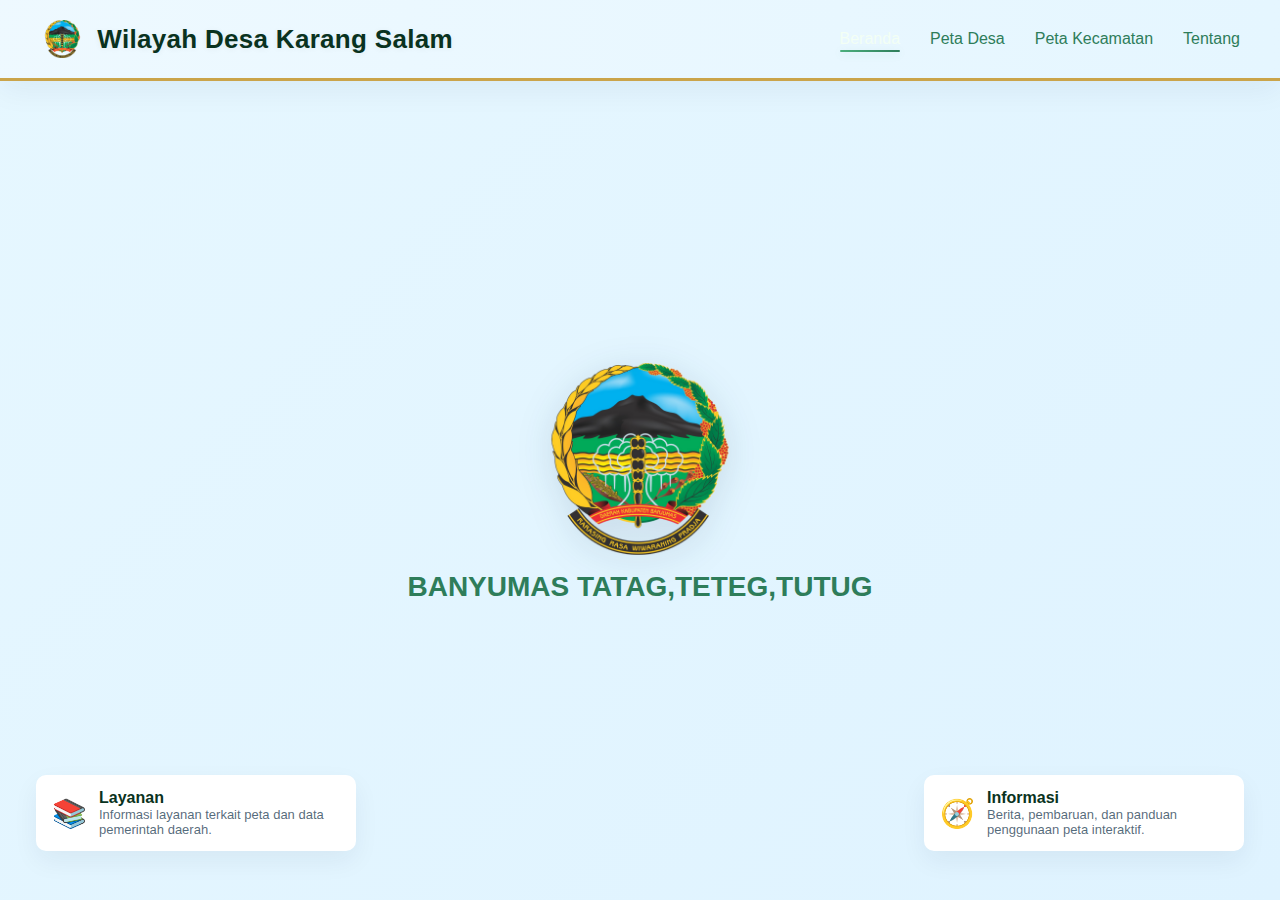
<file: index.html>
<!DOCTYPE html>
<html lang="id">

<head>
    <meta charset="UTF-8">
    <title>Beranda</title>
    <link rel="stylesheet" href="style.css">
</head>

<body>

    <header>
        <nav>
            <div class="logo">
                <img src="logo.png" alt="Logo Kabupaten Banyumas"
                    class="logo-img" loading="lazy">
                <span class="logo-text">Wilayah Desa Karang Salam</span>
            </div>
            <ul>
                <li><a href="index.html" class="active">Beranda</a></li>
                <li><a href="peta-desa.html">Peta Desa</a></li>
                <li><a href="peta-kecamatan.html">Peta Kecamatan</a></li>
                <li><a href="tentang.html">Tentang</a></li>
            </ul>
        </nav>
    </header>

    <main class="hero">
        <div class="hero-center">
            <!-- Replace the src with your kabupaten logo file; add the image to images/ folder -->
            <img src="logo.png" alt="Logo Kabupaten Banyumas"
                class="hero-logo" loading="lazy">
            <h1>BANYUMAS TATAG,TETEG,TUTUG</h1>
        </div>

        <div class="hero-bottom hero-bottom-left">
            <div class="panel">
                <div class="panel-icon">📚</div>
                <div class="panel-content">
                    <h3>Layanan</h3>
                    <p>Informasi layanan terkait peta dan data pemerintah daerah.</p>
                </div>
            </div>
        </div>

        <div class="hero-bottom hero-bottom-right">
            <div class="panel">
                <div class="panel-icon">🧭</div>
                <div class="panel-content">
                    <h3>Informasi</h3>
                    <p>Berita, pembaruan, dan panduan penggunaan peta interaktif.</p>
                </div>
            </div>
        </div>
    </main>

</body>

</html>
</file>
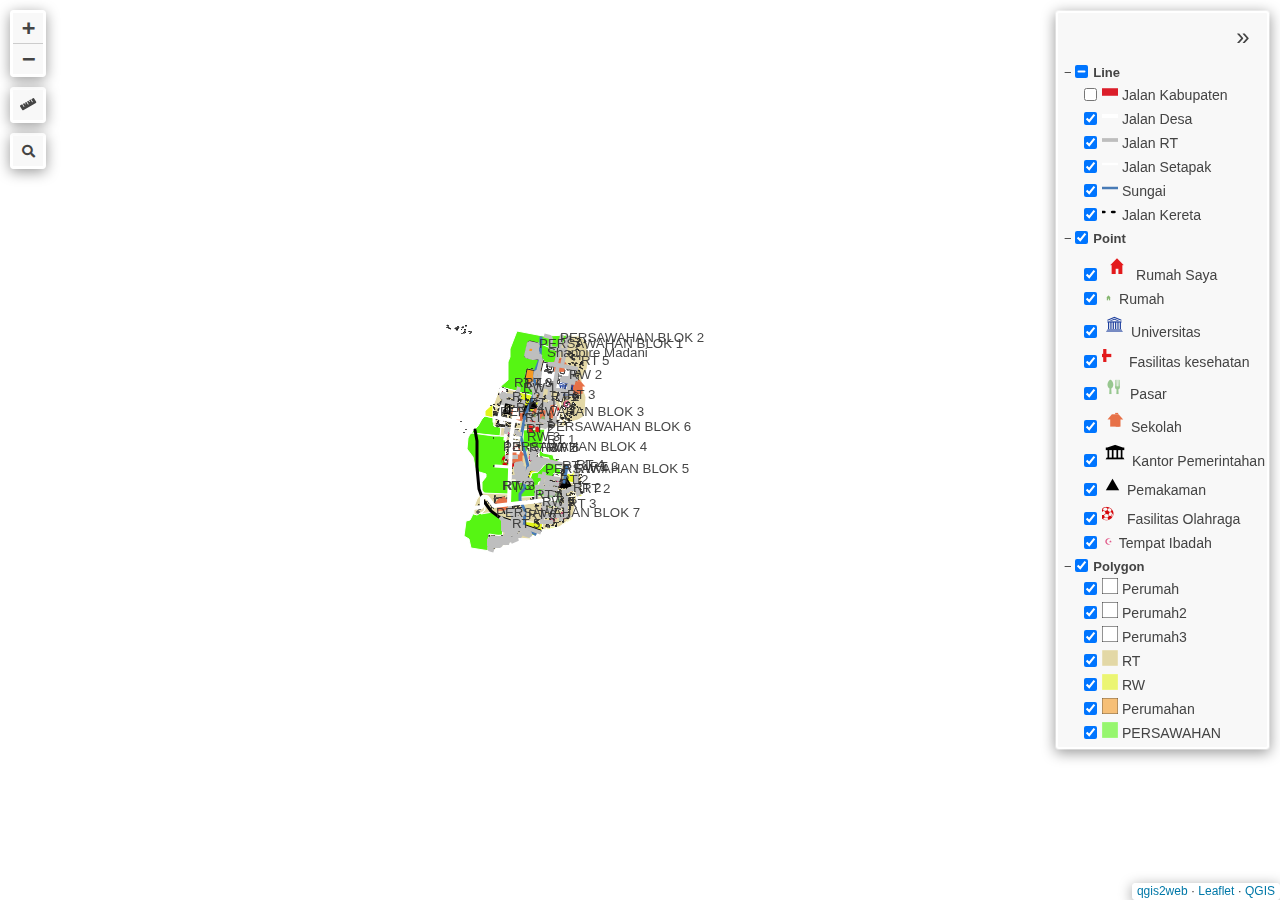
<file: qgis2web_2025_12_15-00_23_25_824928/qgis2web_2025_12_15-00_23_25_824928/index.html>
<!doctype html>
<html lang="en">
    <head>
        <meta charset="utf-8">
        <meta http-equiv="X-UA-Compatible" content="IE=edge">
        <meta name="viewport" content="initial-scale=1,user-scalable=no,maximum-scale=1,width=device-width">
        <meta name="mobile-web-app-capable" content="yes">
        <meta name="apple-mobile-web-app-capable" content="yes">
        <link rel="stylesheet" href="css/leaflet.css">
        <link rel="stylesheet" href="css/L.Control.Layers.Tree.css">
        <link rel="stylesheet" href="css/qgis2web.css">
        <link rel="stylesheet" href="css/fontawesome-all.min.css">
        <link rel="stylesheet" href="css/leaflet.photon.css">
        <link rel="stylesheet" href="css/leaflet-measure.css">
        <style>
        html, body, #map {
            width: 100%;
            height: 100%;
            padding: 0;
            margin: 0;
        }
        </style>
        <title></title>
    </head>
    <body>
        <div id="map">
        </div>
        <script src="js/qgis2web_expressions.js"></script>
        <script src="js/leaflet.js"></script>
        <script src="js/L.Control.Layers.Tree.min.js"></script>
        <script src="js/leaflet.rotatedMarker.js"></script>
        <script src="js/leaflet.pattern.js"></script>
        <script src="js/leaflet-hash.js"></script>
        <script src="js/Autolinker.min.js"></script>
        <script src="js/rbush.min.js"></script>
        <script src="js/labelgun.min.js"></script>
        <script src="js/labels.js"></script>
        <script src="js/leaflet.photon.js"></script>
        <script src="js/leaflet-measure.js"></script>
        <script src="data/PERSAWAHAN_0.js"></script>
        <script src="data/Perumahan_1.js"></script>
        <script src="data/RW_2.js"></script>
        <script src="data/RT_3.js"></script>
        <script src="data/Perumah3_4.js"></script>
        <script src="data/Perumah2_5.js"></script>
        <script src="data/Perumah_6.js"></script>
        <script src="data/TempatIbadah_7.js"></script>
        <script src="data/FasilitasOlahraga_8.js"></script>
        <script src="data/Pemakaman_9.js"></script>
        <script src="data/KantorPemerintahan_10.js"></script>
        <script src="data/Sekolah_11.js"></script>
        <script src="data/Pasar_12.js"></script>
        <script src="data/Fasilitaskesehatan_13.js"></script>
        <script src="data/Universitas_14.js"></script>
        <script src="data/Rumah_15.js"></script>
        <script src="data/RumahSaya_16.js"></script>
        <script src="data/JalanKereta_17.js"></script>
        <script src="data/Sungai_18.js"></script>
        <script src="data/JalanSetapak_19.js"></script>
        <script src="data/JalanRT_20.js"></script>
        <script src="data/JalanDesa_21.js"></script>
        <script src="data/JalanKabupaten_22.js"></script>
        <script>
        var highlightLayer;
        function highlightFeature(e) {
            highlightLayer = e.target;

            if (e.target.feature.geometry.type === 'LineString' || e.target.feature.geometry.type === 'MultiLineString') {
              highlightLayer.setStyle({
                color: '#ffff00',
              });
            } else {
              highlightLayer.setStyle({
                fillColor: '#ffff00',
                fillOpacity: 1
              });
            }
            highlightLayer.openPopup();
        }
        var map = L.map('map', {
            zoomControl:false, maxZoom:28, minZoom:1
        }).fitBounds([[-7.425472710957058,109.18681453430347],[-7.385138756463467,109.26004546432215]]);
        var hash = new L.Hash(map);
        map.attributionControl.setPrefix('<a href="https://github.com/tomchadwin/qgis2web" target="_blank">qgis2web</a> &middot; <a href="https://leafletjs.com" title="A JS library for interactive maps">Leaflet</a> &middot; <a href="https://qgis.org">QGIS</a>');
        var autolinker = new Autolinker({truncate: {length: 30, location: 'smart'}});
        // remove popup's row if "visible-with-data"
        function removeEmptyRowsFromPopupContent(content, feature) {
         var tempDiv = document.createElement('div');
         tempDiv.innerHTML = content;
         var rows = tempDiv.querySelectorAll('tr');
         for (var i = 0; i < rows.length; i++) {
             var td = rows[i].querySelector('td.visible-with-data');
             var key = td ? td.id : '';
             if (td && td.classList.contains('visible-with-data') && feature.properties[key] == null) {
                 rows[i].parentNode.removeChild(rows[i]);
             }
         }
         return tempDiv.innerHTML;
        }
        // modify popup if contains media
        function addClassToPopupIfMedia(content, popup) {
            var tempDiv = document.createElement('div');
            tempDiv.innerHTML = content;
            var imgTd = tempDiv.querySelector('td img');
            if (imgTd) {
                var src = imgTd.getAttribute('src');
                if (/\.(jpg|jpeg|png|gif|bmp|webp|avif)$/i.test(src)) {
                    popup._contentNode.classList.add('media');
                    setTimeout(function() {
                        popup.update();
                    }, 10);
                } else if (/\.(mp3|wav|ogg|aac)$/i.test(src)) {
                    var audio = document.createElement('audio');
                    audio.controls = true;
                    audio.src = src;
                    imgTd.parentNode.replaceChild(audio, imgTd);
                    popup._contentNode.classList.add('media');
                    setTimeout(function() {
                        popup.setContent(tempDiv.innerHTML);
                        popup.update();
                    }, 10);
                } else if (/\.(mp4|webm|ogg|mov)$/i.test(src)) {
                    var video = document.createElement('video');
                    video.controls = true;
                    video.src = src;
                    video.style.width = "400px";
                    video.style.height = "300px";
                    video.style.maxHeight = "60vh";
                    video.style.maxWidth = "60vw";
                    imgTd.parentNode.replaceChild(video, imgTd);
                    popup._contentNode.classList.add('media');
                    // Aggiorna il popup quando il video carica i metadati
                    video.addEventListener('loadedmetadata', function() {
                        popup.update();
                    });
                    setTimeout(function() {
                        popup.setContent(tempDiv.innerHTML);
                        popup.update();
                    }, 10);
                } else {
                    popup._contentNode.classList.remove('media');
                }
            } else {
                popup._contentNode.classList.remove('media');
            }
        }
        var zoomControl = L.control.zoom({
            position: 'topleft'
        }).addTo(map);
        var measureControl = new L.Control.Measure({
            position: 'topleft',
            primaryLengthUnit: 'meters',
            secondaryLengthUnit: 'kilometers',
            primaryAreaUnit: 'sqmeters',
            secondaryAreaUnit: 'hectares'
        });
        measureControl.addTo(map);
        document.getElementsByClassName('leaflet-control-measure-toggle')[0].innerHTML = '';
        document.getElementsByClassName('leaflet-control-measure-toggle')[0].className += ' fas fa-ruler';
        var bounds_group = new L.featureGroup([]);
        function setBounds() {
        }
        function pop_PERSAWAHAN_0(feature, layer) {
            layer.on({
                mouseout: function(e) {
                    for (var i in e.target._eventParents) {
                        if (typeof e.target._eventParents[i].resetStyle === 'function') {
                            e.target._eventParents[i].resetStyle(e.target);
                        }
                    }
                    if (typeof layer.closePopup == 'function') {
                        layer.closePopup();
                    } else {
                        layer.eachLayer(function(feature){
                            feature.closePopup()
                        });
                    }
                },
                mouseover: highlightFeature,
            });
            var popupContent = '<table>\
                    <tr>\
                        <td colspan="2">' + (feature.properties['id'] !== null ? autolinker.link(String(feature.properties['id']).replace(/'/g, '\'').toLocaleString()) : '') + '</td>\
                    </tr>\
                    <tr>\
                        <td colspan="2"><strong>Nama Sawah</strong><br />' + (feature.properties['Nama Sawah'] !== null ? autolinker.link(String(feature.properties['Nama Sawah']).replace(/'/g, '\'').toLocaleString()) : '') + '</td>\
                    </tr>\
                </table>';
            var content = removeEmptyRowsFromPopupContent(popupContent, feature);
			layer.on('popupopen', function(e) {
				addClassToPopupIfMedia(content, e.popup);
			});
			layer.bindPopup(content, { maxHeight: 400 });
        }

        function style_PERSAWAHAN_0_0() {
            return {
                pane: 'pane_PERSAWAHAN_0',
                opacity: 1,
                color: 'rgba(255,255,255,1.0)',
                dashArray: '',
                lineCap: 'butt',
                lineJoin: 'miter',
                weight: 1, 
                fill: true,
                fillOpacity: 1,
                fillColor: 'rgba(86,245,19,1.0)',
                interactive: true,
            }
        }
        map.createPane('pane_PERSAWAHAN_0');
        map.getPane('pane_PERSAWAHAN_0').style.zIndex = 400;
        map.getPane('pane_PERSAWAHAN_0').style['mix-blend-mode'] = 'normal';
        var layer_PERSAWAHAN_0 = new L.geoJson(json_PERSAWAHAN_0, {
            attribution: '',
            interactive: true,
            dataVar: 'json_PERSAWAHAN_0',
            layerName: 'layer_PERSAWAHAN_0',
            pane: 'pane_PERSAWAHAN_0',
            onEachFeature: pop_PERSAWAHAN_0,
            style: style_PERSAWAHAN_0_0,
        });
        bounds_group.addLayer(layer_PERSAWAHAN_0);
        map.addLayer(layer_PERSAWAHAN_0);
        function pop_Perumahan_1(feature, layer) {
            layer.on({
                mouseout: function(e) {
                    for (var i in e.target._eventParents) {
                        if (typeof e.target._eventParents[i].resetStyle === 'function') {
                            e.target._eventParents[i].resetStyle(e.target);
                        }
                    }
                    if (typeof layer.closePopup == 'function') {
                        layer.closePopup();
                    } else {
                        layer.eachLayer(function(feature){
                            feature.closePopup()
                        });
                    }
                },
                mouseover: highlightFeature,
            });
            var popupContent = '<table>\
                    <tr>\
                        <td colspan="2">' + (feature.properties['id'] !== null ? autolinker.link(String(feature.properties['id']).replace(/'/g, '\'').toLocaleString()) : '') + '</td>\
                    </tr>\
                    <tr>\
                        <td colspan="2"><strong>nama perum</strong><br />' + (feature.properties['nama perum'] !== null ? autolinker.link(String(feature.properties['nama perum']).replace(/'/g, '\'').toLocaleString()) : '') + '</td>\
                    </tr>\
                </table>';
            var content = removeEmptyRowsFromPopupContent(popupContent, feature);
			layer.on('popupopen', function(e) {
				addClassToPopupIfMedia(content, e.popup);
			});
			layer.bindPopup(content, { maxHeight: 400 });
        }

        function style_Perumahan_1_0() {
            return {
                pane: 'pane_Perumahan_1',
                opacity: 1,
                color: 'rgba(35,35,35,1.0)',
                dashArray: '',
                lineCap: 'butt',
                lineJoin: 'miter',
                weight: 1.0, 
                fill: true,
                fillOpacity: 1,
                fillColor: 'rgba(246,153,34,1.0)',
                interactive: true,
            }
        }
        map.createPane('pane_Perumahan_1');
        map.getPane('pane_Perumahan_1').style.zIndex = 401;
        map.getPane('pane_Perumahan_1').style['mix-blend-mode'] = 'normal';
        var layer_Perumahan_1 = new L.geoJson(json_Perumahan_1, {
            attribution: '',
            interactive: true,
            dataVar: 'json_Perumahan_1',
            layerName: 'layer_Perumahan_1',
            pane: 'pane_Perumahan_1',
            onEachFeature: pop_Perumahan_1,
            style: style_Perumahan_1_0,
        });
        bounds_group.addLayer(layer_Perumahan_1);
        map.addLayer(layer_Perumahan_1);
        function pop_RW_2(feature, layer) {
            layer.on({
                mouseout: function(e) {
                    for (var i in e.target._eventParents) {
                        if (typeof e.target._eventParents[i].resetStyle === 'function') {
                            e.target._eventParents[i].resetStyle(e.target);
                        }
                    }
                    if (typeof layer.closePopup == 'function') {
                        layer.closePopup();
                    } else {
                        layer.eachLayer(function(feature){
                            feature.closePopup()
                        });
                    }
                },
                mouseover: highlightFeature,
            });
            var popupContent = '<table>\
                    <tr>\
                        <td colspan="2">' + (feature.properties['id'] !== null ? autolinker.link(String(feature.properties['id']).replace(/'/g, '\'').toLocaleString()) : '') + '</td>\
                    </tr>\
                    <tr>\
                        <td colspan="2">' + (feature.properties['RW'] !== null ? autolinker.link(String(feature.properties['RW']).replace(/'/g, '\'').toLocaleString()) : '') + '</td>\
                    </tr>\
                    <tr>\
                        <td colspan="2">' + (feature.properties['Jumlah RT'] !== null ? autolinker.link(String(feature.properties['Jumlah RT']).replace(/'/g, '\'').toLocaleString()) : '') + '</td>\
                    </tr>\
                </table>';
            var content = removeEmptyRowsFromPopupContent(popupContent, feature);
			layer.on('popupopen', function(e) {
				addClassToPopupIfMedia(content, e.popup);
			});
			layer.bindPopup(content, { maxHeight: 400 });
        }

        function style_RW_2_0() {
            return {
                pane: 'pane_RW_2',
                opacity: 1,
                color: 'rgba(255,255,255,1.0)',
                dashArray: '',
                lineCap: 'butt',
                lineJoin: 'miter',
                weight: 1, 
                fill: true,
                fillOpacity: 1,
                fillColor: 'rgba(226,244,26,1.0)',
                interactive: true,
            }
        }
        map.createPane('pane_RW_2');
        map.getPane('pane_RW_2').style.zIndex = 402;
        map.getPane('pane_RW_2').style['mix-blend-mode'] = 'normal';
        var layer_RW_2 = new L.geoJson(json_RW_2, {
            attribution: '',
            interactive: true,
            dataVar: 'json_RW_2',
            layerName: 'layer_RW_2',
            pane: 'pane_RW_2',
            onEachFeature: pop_RW_2,
            style: style_RW_2_0,
        });
        bounds_group.addLayer(layer_RW_2);
        map.addLayer(layer_RW_2);
        function pop_RT_3(feature, layer) {
            layer.on({
                mouseout: function(e) {
                    for (var i in e.target._eventParents) {
                        if (typeof e.target._eventParents[i].resetStyle === 'function') {
                            e.target._eventParents[i].resetStyle(e.target);
                        }
                    }
                    if (typeof layer.closePopup == 'function') {
                        layer.closePopup();
                    } else {
                        layer.eachLayer(function(feature){
                            feature.closePopup()
                        });
                    }
                },
                mouseover: highlightFeature,
            });
            var popupContent = '<table>\
                    <tr>\
                        <td colspan="2">' + (feature.properties['id'] !== null ? autolinker.link(String(feature.properties['id']).replace(/'/g, '\'').toLocaleString()) : '') + '</td>\
                    </tr>\
                    <tr>\
                        <td colspan="2">' + (feature.properties['RT'] !== null ? autolinker.link(String(feature.properties['RT']).replace(/'/g, '\'').toLocaleString()) : '') + '</td>\
                    </tr>\
                    <tr>\
                        <td colspan="2">' + (feature.properties['RW'] !== null ? autolinker.link(String(feature.properties['RW']).replace(/'/g, '\'').toLocaleString()) : '') + '</td>\
                    </tr>\
                </table>';
            var content = removeEmptyRowsFromPopupContent(popupContent, feature);
			layer.on('popupopen', function(e) {
				addClassToPopupIfMedia(content, e.popup);
			});
			layer.bindPopup(content, { maxHeight: 400 });
        }

        function style_RT_3_0() {
            return {
                pane: 'pane_RT_3',
                opacity: 1,
                color: 'rgba(255,255,255,1.0)',
                dashArray: '',
                lineCap: 'butt',
                lineJoin: 'miter',
                weight: 1, 
                fill: true,
                fillOpacity: 1,
                fillColor: 'rgba(227,216,166,1.0)',
                interactive: true,
            }
        }
        map.createPane('pane_RT_3');
        map.getPane('pane_RT_3').style.zIndex = 403;
        map.getPane('pane_RT_3').style['mix-blend-mode'] = 'normal';
        var layer_RT_3 = new L.geoJson(json_RT_3, {
            attribution: '',
            interactive: true,
            dataVar: 'json_RT_3',
            layerName: 'layer_RT_3',
            pane: 'pane_RT_3',
            onEachFeature: pop_RT_3,
            style: style_RT_3_0,
        });
        bounds_group.addLayer(layer_RT_3);
        map.addLayer(layer_RT_3);
        function pop_Perumah3_4(feature, layer) {
            layer.on({
                mouseout: function(e) {
                    for (var i in e.target._eventParents) {
                        if (typeof e.target._eventParents[i].resetStyle === 'function') {
                            e.target._eventParents[i].resetStyle(e.target);
                        }
                    }
                    if (typeof layer.closePopup == 'function') {
                        layer.closePopup();
                    } else {
                        layer.eachLayer(function(feature){
                            feature.closePopup()
                        });
                    }
                },
                mouseover: highlightFeature,
            });
            var popupContent = '<table>\
                    <tr>\
                        <td colspan="2">' + (feature.properties['fid'] !== null ? autolinker.link(String(feature.properties['fid']).replace(/'/g, '\'').toLocaleString()) : '') + '</td>\
                    </tr>\
                    <tr>\
                        <td colspan="2">' + (feature.properties['osm_id'] !== null ? autolinker.link(String(feature.properties['osm_id']).replace(/'/g, '\'').toLocaleString()) : '') + '</td>\
                    </tr>\
                    <tr>\
                        <td colspan="2">' + (feature.properties['osm_type'] !== null ? autolinker.link(String(feature.properties['osm_type']).replace(/'/g, '\'').toLocaleString()) : '') + '</td>\
                    </tr>\
                    <tr>\
                        <td colspan="2">' + (feature.properties['access_roof'] !== null ? autolinker.link(String(feature.properties['access_roof']).replace(/'/g, '\'').toLocaleString()) : '') + '</td>\
                    </tr>\
                    <tr>\
                        <td colspan="2">' + (feature.properties['opening_hours'] !== null ? autolinker.link(String(feature.properties['opening_hours']).replace(/'/g, '\'').toLocaleString()) : '') + '</td>\
                    </tr>\
                    <tr>\
                        <td colspan="2">' + (feature.properties['office'] !== null ? autolinker.link(String(feature.properties['office']).replace(/'/g, '\'').toLocaleString()) : '') + '</td>\
                    </tr>\
                    <tr>\
                        <td colspan="2">' + (feature.properties['leisure'] !== null ? autolinker.link(String(feature.properties['leisure']).replace(/'/g, '\'').toLocaleString()) : '') + '</td>\
                    </tr>\
                    <tr>\
                        <td colspan="2">' + (feature.properties['government'] !== null ? autolinker.link(String(feature.properties['government']).replace(/'/g, '\'').toLocaleString()) : '') + '</td>\
                    </tr>\
                    <tr>\
                        <td colspan="2">' + (feature.properties['beds'] !== null ? autolinker.link(String(feature.properties['beds']).replace(/'/g, '\'').toLocaleString()) : '') + '</td>\
                    </tr>\
                    <tr>\
                        <td colspan="2">' + (feature.properties['public_transport'] !== null ? autolinker.link(String(feature.properties['public_transport']).replace(/'/g, '\'').toLocaleString()) : '') + '</td>\
                    </tr>\
                    <tr>\
                        <td colspan="2">' + (feature.properties['network'] !== null ? autolinker.link(String(feature.properties['network']).replace(/'/g, '\'').toLocaleString()) : '') + '</td>\
                    </tr>\
                    <tr>\
                        <td colspan="2">' + (feature.properties['isced_level'] !== null ? autolinker.link(String(feature.properties['isced_level']).replace(/'/g, '\'').toLocaleString()) : '') + '</td>\
                    </tr>\
                    <tr>\
                        <td colspan="2">' + (feature.properties['military'] !== null ? autolinker.link(String(feature.properties['military']).replace(/'/g, '\'').toLocaleString()) : '') + '</td>\
                    </tr>\
                    <tr>\
                        <td colspan="2">' + (feature.properties['addr_housenumber'] !== null ? autolinker.link(String(feature.properties['addr_housenumber']).replace(/'/g, '\'').toLocaleString()) : '') + '</td>\
                    </tr>\
                    <tr>\
                        <td colspan="2">' + (feature.properties['capacity'] !== null ? autolinker.link(String(feature.properties['capacity']).replace(/'/g, '\'').toLocaleString()) : '') + '</td>\
                    </tr>\
                    <tr>\
                        <td colspan="2">' + (feature.properties['tourism'] !== null ? autolinker.link(String(feature.properties['tourism']).replace(/'/g, '\'').toLocaleString()) : '') + '</td>\
                    </tr>\
                    <tr>\
                        <td colspan="2">' + (feature.properties['name'] !== null ? autolinker.link(String(feature.properties['name']).replace(/'/g, '\'').toLocaleString()) : '') + '</td>\
                    </tr>\
                    <tr>\
                        <td colspan="2">' + (feature.properties['building_material'] !== null ? autolinker.link(String(feature.properties['building_material']).replace(/'/g, '\'').toLocaleString()) : '') + '</td>\
                    </tr>\
                    <tr>\
                        <td colspan="2">' + (feature.properties['amenity'] !== null ? autolinker.link(String(feature.properties['amenity']).replace(/'/g, '\'').toLocaleString()) : '') + '</td>\
                    </tr>\
                    <tr>\
                        <td colspan="2">' + (feature.properties['landuse'] !== null ? autolinker.link(String(feature.properties['landuse']).replace(/'/g, '\'').toLocaleString()) : '') + '</td>\
                    </tr>\
                    <tr>\
                        <td colspan="2">' + (feature.properties['fuel'] !== null ? autolinker.link(String(feature.properties['fuel']).replace(/'/g, '\'').toLocaleString()) : '') + '</td>\
                    </tr>\
                    <tr>\
                        <td colspan="2">' + (feature.properties['addr_street'] !== null ? autolinker.link(String(feature.properties['addr_street']).replace(/'/g, '\'').toLocaleString()) : '') + '</td>\
                    </tr>\
                    <tr>\
                        <td colspan="2">' + (feature.properties['roof_material'] !== null ? autolinker.link(String(feature.properties['roof_material']).replace(/'/g, '\'').toLocaleString()) : '') + '</td>\
                    </tr>\
                    <tr>\
                        <td colspan="2">' + (feature.properties['rooms'] !== null ? autolinker.link(String(feature.properties['rooms']).replace(/'/g, '\'').toLocaleString()) : '') + '</td>\
                    </tr>\
                    <tr>\
                        <td colspan="2">' + (feature.properties['operator'] !== null ? autolinker.link(String(feature.properties['operator']).replace(/'/g, '\'').toLocaleString()) : '') + '</td>\
                    </tr>\
                    <tr>\
                        <td colspan="2">' + (feature.properties['shop'] !== null ? autolinker.link(String(feature.properties['shop']).replace(/'/g, '\'').toLocaleString()) : '') + '</td>\
                    </tr>\
                    <tr>\
                        <td colspan="2">' + (feature.properties['building'] !== null ? autolinker.link(String(feature.properties['building']).replace(/'/g, '\'').toLocaleString()) : '') + '</td>\
                    </tr>\
                </table>';
            var content = removeEmptyRowsFromPopupContent(popupContent, feature);
			layer.on('popupopen', function(e) {
				addClassToPopupIfMedia(content, e.popup);
			});
			layer.bindPopup(content, { maxHeight: 400 });
        }

        function style_Perumah3_4_0() {
            return {
                pane: 'pane_Perumah3_4',
                opacity: 1,
                color: 'rgba(35,35,35,1.0)',
                dashArray: '',
                lineCap: 'butt',
                lineJoin: 'miter',
                weight: 1.0, 
                fill: true,
                fillOpacity: 1,
                fillColor: 'rgba(255,255,255,1.0)',
                interactive: true,
            }
        }
        map.createPane('pane_Perumah3_4');
        map.getPane('pane_Perumah3_4').style.zIndex = 404;
        map.getPane('pane_Perumah3_4').style['mix-blend-mode'] = 'normal';
        var layer_Perumah3_4 = new L.geoJson(json_Perumah3_4, {
            attribution: '',
            interactive: true,
            dataVar: 'json_Perumah3_4',
            layerName: 'layer_Perumah3_4',
            pane: 'pane_Perumah3_4',
            onEachFeature: pop_Perumah3_4,
            style: style_Perumah3_4_0,
        });
        bounds_group.addLayer(layer_Perumah3_4);
        map.addLayer(layer_Perumah3_4);
        function pop_Perumah2_5(feature, layer) {
            layer.on({
                mouseout: function(e) {
                    for (var i in e.target._eventParents) {
                        if (typeof e.target._eventParents[i].resetStyle === 'function') {
                            e.target._eventParents[i].resetStyle(e.target);
                        }
                    }
                    if (typeof layer.closePopup == 'function') {
                        layer.closePopup();
                    } else {
                        layer.eachLayer(function(feature){
                            feature.closePopup()
                        });
                    }
                },
                mouseover: highlightFeature,
            });
            var popupContent = '<table>\
                    <tr>\
                        <td colspan="2">' + (feature.properties['osm_id'] !== null ? autolinker.link(String(feature.properties['osm_id']).replace(/'/g, '\'').toLocaleString()) : '') + '</td>\
                    </tr>\
                    <tr>\
                        <td colspan="2">' + (feature.properties['osm_type'] !== null ? autolinker.link(String(feature.properties['osm_type']).replace(/'/g, '\'').toLocaleString()) : '') + '</td>\
                    </tr>\
                    <tr>\
                        <td colspan="2">' + (feature.properties['staff_count_nurses'] !== null ? autolinker.link(String(feature.properties['staff_count_nurses']).replace(/'/g, '\'').toLocaleString()) : '') + '</td>\
                    </tr>\
                    <tr>\
                        <td colspan="2">' + (feature.properties['access'] !== null ? autolinker.link(String(feature.properties['access']).replace(/'/g, '\'').toLocaleString()) : '') + '</td>\
                    </tr>\
                    <tr>\
                        <td colspan="2">' + (feature.properties['medical_system_western'] !== null ? autolinker.link(String(feature.properties['medical_system_western']).replace(/'/g, '\'').toLocaleString()) : '') + '</td>\
                    </tr>\
                    <tr>\
                        <td colspan="2">' + (feature.properties['public_transport'] !== null ? autolinker.link(String(feature.properties['public_transport']).replace(/'/g, '\'').toLocaleString()) : '') + '</td>\
                    </tr>\
                    <tr>\
                        <td colspan="2">' + (feature.properties['addr_housenumber'] !== null ? autolinker.link(String(feature.properties['addr_housenumber']).replace(/'/g, '\'').toLocaleString()) : '') + '</td>\
                    </tr>\
                    <tr>\
                        <td colspan="2">' + (feature.properties['capacity'] !== null ? autolinker.link(String(feature.properties['capacity']).replace(/'/g, '\'').toLocaleString()) : '') + '</td>\
                    </tr>\
                    <tr>\
                        <td colspan="2">' + (feature.properties['addr_street'] !== null ? autolinker.link(String(feature.properties['addr_street']).replace(/'/g, '\'').toLocaleString()) : '') + '</td>\
                    </tr>\
                    <tr>\
                        <td colspan="2">' + (feature.properties['opening_hours'] !== null ? autolinker.link(String(feature.properties['opening_hours']).replace(/'/g, '\'').toLocaleString()) : '') + '</td>\
                    </tr>\
                    <tr>\
                        <td colspan="2">' + (feature.properties['operator_type'] !== null ? autolinker.link(String(feature.properties['operator_type']).replace(/'/g, '\'').toLocaleString()) : '') + '</td>\
                    </tr>\
                    <tr>\
                        <td colspan="2">' + (feature.properties['health_facility_type'] !== null ? autolinker.link(String(feature.properties['health_facility_type']).replace(/'/g, '\'').toLocaleString()) : '') + '</td>\
                    </tr>\
                    <tr>\
                        <td colspan="2">' + (feature.properties['beds'] !== null ? autolinker.link(String(feature.properties['beds']).replace(/'/g, '\'').toLocaleString()) : '') + '</td>\
                    </tr>\
                    <tr>\
                        <td colspan="2">' + (feature.properties['toilets_handwashing'] !== null ? autolinker.link(String(feature.properties['toilets_handwashing']).replace(/'/g, '\'').toLocaleString()) : '') + '</td>\
                    </tr>\
                    <tr>\
                        <td colspan="2">' + (feature.properties['isced_level'] !== null ? autolinker.link(String(feature.properties['isced_level']).replace(/'/g, '\'').toLocaleString()) : '') + '</td>\
                    </tr>\
                    <tr>\
                        <td colspan="2">' + (feature.properties['network'] !== null ? autolinker.link(String(feature.properties['network']).replace(/'/g, '\'').toLocaleString()) : '') + '</td>\
                    </tr>\
                    <tr>\
                        <td colspan="2">' + (feature.properties['name'] !== null ? autolinker.link(String(feature.properties['name']).replace(/'/g, '\'').toLocaleString()) : '') + '</td>\
                    </tr>\
                    <tr>\
                        <td colspan="2">' + (feature.properties['building_material'] !== null ? autolinker.link(String(feature.properties['building_material']).replace(/'/g, '\'').toLocaleString()) : '') + '</td>\
                    </tr>\
                    <tr>\
                        <td colspan="2">' + (feature.properties['building'] !== null ? autolinker.link(String(feature.properties['building']).replace(/'/g, '\'').toLocaleString()) : '') + '</td>\
                    </tr>\
                    <tr>\
                        <td colspan="2">' + (feature.properties['rooms'] !== null ? autolinker.link(String(feature.properties['rooms']).replace(/'/g, '\'').toLocaleString()) : '') + '</td>\
                    </tr>\
                    <tr>\
                        <td colspan="2">' + (feature.properties['fuel'] !== null ? autolinker.link(String(feature.properties['fuel']).replace(/'/g, '\'').toLocaleString()) : '') + '</td>\
                    </tr>\
                    <tr>\
                        <td colspan="2">' + (feature.properties['health_facility_level'] !== null ? autolinker.link(String(feature.properties['health_facility_level']).replace(/'/g, '\'').toLocaleString()) : '') + '</td>\
                    </tr>\
                    <tr>\
                        <td colspan="2">' + (feature.properties['leisure'] !== null ? autolinker.link(String(feature.properties['leisure']).replace(/'/g, '\'').toLocaleString()) : '') + '</td>\
                    </tr>\
                    <tr>\
                        <td colspan="2">' + (feature.properties['staff_count_doctors'] !== null ? autolinker.link(String(feature.properties['staff_count_doctors']).replace(/'/g, '\'').toLocaleString()) : '') + '</td>\
                    </tr>\
                    <tr>\
                        <td colspan="2">' + (feature.properties['tourism'] !== null ? autolinker.link(String(feature.properties['tourism']).replace(/'/g, '\'').toLocaleString()) : '') + '</td>\
                    </tr>\
                    <tr>\
                        <td colspan="2">' + (feature.properties['operator'] !== null ? autolinker.link(String(feature.properties['operator']).replace(/'/g, '\'').toLocaleString()) : '') + '</td>\
                    </tr>\
                    <tr>\
                        <td colspan="2">' + (feature.properties['access_roof'] !== null ? autolinker.link(String(feature.properties['access_roof']).replace(/'/g, '\'').toLocaleString()) : '') + '</td>\
                    </tr>\
                    <tr>\
                        <td colspan="2">' + (feature.properties['roof_material'] !== null ? autolinker.link(String(feature.properties['roof_material']).replace(/'/g, '\'').toLocaleString()) : '') + '</td>\
                    </tr>\
                    <tr>\
                        <td colspan="2">' + (feature.properties['toilets_disposal'] !== null ? autolinker.link(String(feature.properties['toilets_disposal']).replace(/'/g, '\'').toLocaleString()) : '') + '</td>\
                    </tr>\
                    <tr>\
                        <td colspan="2">' + (feature.properties['amenity'] !== null ? autolinker.link(String(feature.properties['amenity']).replace(/'/g, '\'').toLocaleString()) : '') + '</td>\
                    </tr>\
                    <tr>\
                        <td colspan="2">' + (feature.properties['health_facility_bed'] !== null ? autolinker.link(String(feature.properties['health_facility_bed']).replace(/'/g, '\'').toLocaleString()) : '') + '</td>\
                    </tr>\
                    <tr>\
                        <td colspan="2">' + (feature.properties['status'] !== null ? autolinker.link(String(feature.properties['status']).replace(/'/g, '\'').toLocaleString()) : '') + '</td>\
                    </tr>\
                </table>';
            var content = removeEmptyRowsFromPopupContent(popupContent, feature);
			layer.on('popupopen', function(e) {
				addClassToPopupIfMedia(content, e.popup);
			});
			layer.bindPopup(content, { maxHeight: 400 });
        }

        function style_Perumah2_5_0() {
            return {
                pane: 'pane_Perumah2_5',
                opacity: 1,
                color: 'rgba(35,35,35,1.0)',
                dashArray: '',
                lineCap: 'butt',
                lineJoin: 'miter',
                weight: 1.0, 
                fill: true,
                fillOpacity: 1,
                fillColor: 'rgba(255,255,255,1.0)',
                interactive: true,
            }
        }
        map.createPane('pane_Perumah2_5');
        map.getPane('pane_Perumah2_5').style.zIndex = 405;
        map.getPane('pane_Perumah2_5').style['mix-blend-mode'] = 'normal';
        var layer_Perumah2_5 = new L.geoJson(json_Perumah2_5, {
            attribution: '',
            interactive: true,
            dataVar: 'json_Perumah2_5',
            layerName: 'layer_Perumah2_5',
            pane: 'pane_Perumah2_5',
            onEachFeature: pop_Perumah2_5,
            style: style_Perumah2_5_0,
        });
        bounds_group.addLayer(layer_Perumah2_5);
        map.addLayer(layer_Perumah2_5);
        function pop_Perumah_6(feature, layer) {
            layer.on({
                mouseout: function(e) {
                    for (var i in e.target._eventParents) {
                        if (typeof e.target._eventParents[i].resetStyle === 'function') {
                            e.target._eventParents[i].resetStyle(e.target);
                        }
                    }
                    if (typeof layer.closePopup == 'function') {
                        layer.closePopup();
                    } else {
                        layer.eachLayer(function(feature){
                            feature.closePopup()
                        });
                    }
                },
                mouseover: highlightFeature,
            });
            var popupContent = '<table>\
                    <tr>\
                        <td colspan="2">' + (feature.properties['osm_id'] !== null ? autolinker.link(String(feature.properties['osm_id']).replace(/'/g, '\'').toLocaleString()) : '') + '</td>\
                    </tr>\
                    <tr>\
                        <td colspan="2">' + (feature.properties['osm_type'] !== null ? autolinker.link(String(feature.properties['osm_type']).replace(/'/g, '\'').toLocaleString()) : '') + '</td>\
                    </tr>\
                    <tr>\
                        <td colspan="2">' + (feature.properties['office'] !== null ? autolinker.link(String(feature.properties['office']).replace(/'/g, '\'').toLocaleString()) : '') + '</td>\
                    </tr>\
                    <tr>\
                        <td colspan="2">' + (feature.properties['public_tra'] !== null ? autolinker.link(String(feature.properties['public_tra']).replace(/'/g, '\'').toLocaleString()) : '') + '</td>\
                    </tr>\
                    <tr>\
                        <td colspan="2">' + (feature.properties['addr_house'] !== null ? autolinker.link(String(feature.properties['addr_house']).replace(/'/g, '\'').toLocaleString()) : '') + '</td>\
                    </tr>\
                    <tr>\
                        <td colspan="2">' + (feature.properties['surface'] !== null ? autolinker.link(String(feature.properties['surface']).replace(/'/g, '\'').toLocaleString()) : '') + '</td>\
                    </tr>\
                    <tr>\
                        <td colspan="2">' + (feature.properties['capacity'] !== null ? autolinker.link(String(feature.properties['capacity']).replace(/'/g, '\'').toLocaleString()) : '') + '</td>\
                    </tr>\
                    <tr>\
                        <td colspan="2">' + (feature.properties['addr_stree'] !== null ? autolinker.link(String(feature.properties['addr_stree']).replace(/'/g, '\'').toLocaleString()) : '') + '</td>\
                    </tr>\
                    <tr>\
                        <td colspan="2">' + (feature.properties['opening_ho'] !== null ? autolinker.link(String(feature.properties['opening_ho']).replace(/'/g, '\'').toLocaleString()) : '') + '</td>\
                    </tr>\
                    <tr>\
                        <td colspan="2">' + (feature.properties['beds'] !== null ? autolinker.link(String(feature.properties['beds']).replace(/'/g, '\'').toLocaleString()) : '') + '</td>\
                    </tr>\
                    <tr>\
                        <td colspan="2">' + (feature.properties['isced_leve'] !== null ? autolinker.link(String(feature.properties['isced_leve']).replace(/'/g, '\'').toLocaleString()) : '') + '</td>\
                    </tr>\
                    <tr>\
                        <td colspan="2">' + (feature.properties['network'] !== null ? autolinker.link(String(feature.properties['network']).replace(/'/g, '\'').toLocaleString()) : '') + '</td>\
                    </tr>\
                    <tr>\
                        <td colspan="2">' + (feature.properties['parking'] !== null ? autolinker.link(String(feature.properties['parking']).replace(/'/g, '\'').toLocaleString()) : '') + '</td>\
                    </tr>\
                    <tr>\
                        <td colspan="2">' + (feature.properties['name'] !== null ? autolinker.link(String(feature.properties['name']).replace(/'/g, '\'').toLocaleString()) : '') + '</td>\
                    </tr>\
                    <tr>\
                        <td colspan="2">' + (feature.properties['building_m'] !== null ? autolinker.link(String(feature.properties['building_m']).replace(/'/g, '\'').toLocaleString()) : '') + '</td>\
                    </tr>\
                    <tr>\
                        <td colspan="2">' + (feature.properties['government'] !== null ? autolinker.link(String(feature.properties['government']).replace(/'/g, '\'').toLocaleString()) : '') + '</td>\
                    </tr>\
                    <tr>\
                        <td colspan="2">' + (feature.properties['building'] !== null ? autolinker.link(String(feature.properties['building']).replace(/'/g, '\'').toLocaleString()) : '') + '</td>\
                    </tr>\
                    <tr>\
                        <td colspan="2">' + (feature.properties['rooms'] !== null ? autolinker.link(String(feature.properties['rooms']).replace(/'/g, '\'').toLocaleString()) : '') + '</td>\
                    </tr>\
                    <tr>\
                        <td colspan="2">' + (feature.properties['tourism'] !== null ? autolinker.link(String(feature.properties['tourism']).replace(/'/g, '\'').toLocaleString()) : '') + '</td>\
                    </tr>\
                    <tr>\
                        <td colspan="2">' + (feature.properties['operator'] !== null ? autolinker.link(String(feature.properties['operator']).replace(/'/g, '\'').toLocaleString()) : '') + '</td>\
                    </tr>\
                    <tr>\
                        <td colspan="2">' + (feature.properties['access_roo'] !== null ? autolinker.link(String(feature.properties['access_roo']).replace(/'/g, '\'').toLocaleString()) : '') + '</td>\
                    </tr>\
                    <tr>\
                        <td colspan="2">' + (feature.properties['roof_mater'] !== null ? autolinker.link(String(feature.properties['roof_mater']).replace(/'/g, '\'').toLocaleString()) : '') + '</td>\
                    </tr>\
                    <tr>\
                        <td colspan="2">' + (feature.properties['emergency'] !== null ? autolinker.link(String(feature.properties['emergency']).replace(/'/g, '\'').toLocaleString()) : '') + '</td>\
                    </tr>\
                    <tr>\
                        <td colspan="2">' + (feature.properties['shop'] !== null ? autolinker.link(String(feature.properties['shop']).replace(/'/g, '\'').toLocaleString()) : '') + '</td>\
                    </tr>\
                    <tr>\
                        <td colspan="2">' + (feature.properties['amenity'] !== null ? autolinker.link(String(feature.properties['amenity']).replace(/'/g, '\'').toLocaleString()) : '') + '</td>\
                    </tr>\
                </table>';
            var content = removeEmptyRowsFromPopupContent(popupContent, feature);
			layer.on('popupopen', function(e) {
				addClassToPopupIfMedia(content, e.popup);
			});
			layer.bindPopup(content, { maxHeight: 400 });
        }

        function style_Perumah_6_0() {
            return {
                pane: 'pane_Perumah_6',
                opacity: 1,
                color: 'rgba(35,35,35,1.0)',
                dashArray: '',
                lineCap: 'butt',
                lineJoin: 'miter',
                weight: 1.0, 
                fill: true,
                fillOpacity: 1,
                fillColor: 'rgba(255,255,255,1.0)',
                interactive: true,
            }
        }
        map.createPane('pane_Perumah_6');
        map.getPane('pane_Perumah_6').style.zIndex = 406;
        map.getPane('pane_Perumah_6').style['mix-blend-mode'] = 'normal';
        var layer_Perumah_6 = new L.geoJson(json_Perumah_6, {
            attribution: '',
            interactive: true,
            dataVar: 'json_Perumah_6',
            layerName: 'layer_Perumah_6',
            pane: 'pane_Perumah_6',
            onEachFeature: pop_Perumah_6,
            style: style_Perumah_6_0,
        });
        bounds_group.addLayer(layer_Perumah_6);
        map.addLayer(layer_Perumah_6);
        function pop_TempatIbadah_7(feature, layer) {
            layer.on({
                mouseout: function(e) {
                    for (var i in e.target._eventParents) {
                        if (typeof e.target._eventParents[i].resetStyle === 'function') {
                            e.target._eventParents[i].resetStyle(e.target);
                        }
                    }
                    if (typeof layer.closePopup == 'function') {
                        layer.closePopup();
                    } else {
                        layer.eachLayer(function(feature){
                            feature.closePopup()
                        });
                    }
                },
                mouseover: highlightFeature,
            });
            var popupContent = '<table>\
                    <tr>\
                        <td colspan="2">' + (feature.properties['id'] !== null ? autolinker.link(String(feature.properties['id']).replace(/'/g, '\'').toLocaleString()) : '') + '</td>\
                    </tr>\
                    <tr>\
                        <td colspan="2"><strong>Nama</strong><br />' + (feature.properties['Nama'] !== null ? autolinker.link(String(feature.properties['Nama']).replace(/'/g, '\'').toLocaleString()) : '') + '</td>\
                    </tr>\
                </table>';
            var content = removeEmptyRowsFromPopupContent(popupContent, feature);
			layer.on('popupopen', function(e) {
				addClassToPopupIfMedia(content, e.popup);
			});
			layer.bindPopup(content, { maxHeight: 400 });
        }

        function style_TempatIbadah_7_0() {
            return {
                pane: 'pane_TempatIbadah_7',
        rotationAngle: 0.0,
        rotationOrigin: 'center center',
        icon: L.icon({
            iconUrl: 'markers/TempatIbadah_7.svg',
            iconSize: [7.6, 7.6]
        }),
                interactive: true,
            }
        }
        map.createPane('pane_TempatIbadah_7');
        map.getPane('pane_TempatIbadah_7').style.zIndex = 407;
        map.getPane('pane_TempatIbadah_7').style['mix-blend-mode'] = 'normal';
        var layer_TempatIbadah_7 = new L.geoJson(json_TempatIbadah_7, {
            attribution: '',
            interactive: true,
            dataVar: 'json_TempatIbadah_7',
            layerName: 'layer_TempatIbadah_7',
            pane: 'pane_TempatIbadah_7',
            onEachFeature: pop_TempatIbadah_7,
            pointToLayer: function (feature, latlng) {
                var context = {
                    feature: feature,
                    variables: {}
                };
                return L.marker(latlng, style_TempatIbadah_7_0(feature));
            },
        });
        bounds_group.addLayer(layer_TempatIbadah_7);
        map.addLayer(layer_TempatIbadah_7);
        function pop_FasilitasOlahraga_8(feature, layer) {
            layer.on({
                mouseout: function(e) {
                    for (var i in e.target._eventParents) {
                        if (typeof e.target._eventParents[i].resetStyle === 'function') {
                            e.target._eventParents[i].resetStyle(e.target);
                        }
                    }
                    if (typeof layer.closePopup == 'function') {
                        layer.closePopup();
                    } else {
                        layer.eachLayer(function(feature){
                            feature.closePopup()
                        });
                    }
                },
                mouseover: highlightFeature,
            });
            var popupContent = '<table>\
                    <tr>\
                        <td colspan="2">' + (feature.properties['id'] !== null ? autolinker.link(String(feature.properties['id']).replace(/'/g, '\'').toLocaleString()) : '') + '</td>\
                    </tr>\
                    <tr>\
                        <td colspan="2"><strong>Nama</strong><br />' + (feature.properties['Nama'] !== null ? autolinker.link(String(feature.properties['Nama']).replace(/'/g, '\'').toLocaleString()) : '') + '</td>\
                    </tr>\
                    <tr>\
                        <td colspan="2">' + (feature.properties['Alamat'] !== null ? autolinker.link(String(feature.properties['Alamat']).replace(/'/g, '\'').toLocaleString()) : '') + '</td>\
                    </tr>\
                </table>';
            var content = removeEmptyRowsFromPopupContent(popupContent, feature);
			layer.on('popupopen', function(e) {
				addClassToPopupIfMedia(content, e.popup);
			});
			layer.bindPopup(content, { maxHeight: 400 });
        }

        function style_FasilitasOlahraga_8_0() {
            return {
                pane: 'pane_FasilitasOlahraga_8',
        rotationAngle: 0.0,
        rotationOrigin: 'center center',
        icon: L.icon({
            iconUrl: 'markers/FasilitasOlahraga_8.svg',
            iconSize: [15.2, 15.2]
        }),
                interactive: true,
            }
        }
        map.createPane('pane_FasilitasOlahraga_8');
        map.getPane('pane_FasilitasOlahraga_8').style.zIndex = 408;
        map.getPane('pane_FasilitasOlahraga_8').style['mix-blend-mode'] = 'normal';
        var layer_FasilitasOlahraga_8 = new L.geoJson(json_FasilitasOlahraga_8, {
            attribution: '',
            interactive: true,
            dataVar: 'json_FasilitasOlahraga_8',
            layerName: 'layer_FasilitasOlahraga_8',
            pane: 'pane_FasilitasOlahraga_8',
            onEachFeature: pop_FasilitasOlahraga_8,
            pointToLayer: function (feature, latlng) {
                var context = {
                    feature: feature,
                    variables: {}
                };
                return L.marker(latlng, style_FasilitasOlahraga_8_0(feature));
            },
        });
        bounds_group.addLayer(layer_FasilitasOlahraga_8);
        map.addLayer(layer_FasilitasOlahraga_8);
        function pop_Pemakaman_9(feature, layer) {
            layer.on({
                mouseout: function(e) {
                    for (var i in e.target._eventParents) {
                        if (typeof e.target._eventParents[i].resetStyle === 'function') {
                            e.target._eventParents[i].resetStyle(e.target);
                        }
                    }
                    if (typeof layer.closePopup == 'function') {
                        layer.closePopup();
                    } else {
                        layer.eachLayer(function(feature){
                            feature.closePopup()
                        });
                    }
                },
                mouseover: highlightFeature,
            });
            var popupContent = '<table>\
                    <tr>\
                        <td colspan="2">' + (feature.properties['id'] !== null ? autolinker.link(String(feature.properties['id']).replace(/'/g, '\'').toLocaleString()) : '') + '</td>\
                    </tr>\
                    <tr>\
                        <td colspan="2"><strong>Nama</strong><br />' + (feature.properties['Nama'] !== null ? autolinker.link(String(feature.properties['Nama']).replace(/'/g, '\'').toLocaleString()) : '') + '</td>\
                    </tr>\
                </table>';
            var content = removeEmptyRowsFromPopupContent(popupContent, feature);
			layer.on('popupopen', function(e) {
				addClassToPopupIfMedia(content, e.popup);
			});
			layer.bindPopup(content, { maxHeight: 400 });
        }

        function style_Pemakaman_9_0() {
            return {
                pane: 'pane_Pemakaman_9',
        rotationAngle: 0.0,
        rotationOrigin: 'center center',
        icon: L.icon({
            iconUrl: 'markers/Pemakaman_9.svg',
            iconSize: [15.2, 15.2]
        }),
                interactive: true,
            }
        }
        map.createPane('pane_Pemakaman_9');
        map.getPane('pane_Pemakaman_9').style.zIndex = 409;
        map.getPane('pane_Pemakaman_9').style['mix-blend-mode'] = 'normal';
        var layer_Pemakaman_9 = new L.geoJson(json_Pemakaman_9, {
            attribution: '',
            interactive: true,
            dataVar: 'json_Pemakaman_9',
            layerName: 'layer_Pemakaman_9',
            pane: 'pane_Pemakaman_9',
            onEachFeature: pop_Pemakaman_9,
            pointToLayer: function (feature, latlng) {
                var context = {
                    feature: feature,
                    variables: {}
                };
                return L.marker(latlng, style_Pemakaman_9_0(feature));
            },
        });
        bounds_group.addLayer(layer_Pemakaman_9);
        map.addLayer(layer_Pemakaman_9);
        function pop_KantorPemerintahan_10(feature, layer) {
            layer.on({
                mouseout: function(e) {
                    for (var i in e.target._eventParents) {
                        if (typeof e.target._eventParents[i].resetStyle === 'function') {
                            e.target._eventParents[i].resetStyle(e.target);
                        }
                    }
                    if (typeof layer.closePopup == 'function') {
                        layer.closePopup();
                    } else {
                        layer.eachLayer(function(feature){
                            feature.closePopup()
                        });
                    }
                },
                mouseover: highlightFeature,
            });
            var popupContent = '<table>\
                    <tr>\
                        <td colspan="2">' + (feature.properties['id'] !== null ? autolinker.link(String(feature.properties['id']).replace(/'/g, '\'').toLocaleString()) : '') + '</td>\
                    </tr>\
                    <tr>\
                        <td colspan="2"><strong>NamaKantor</strong><br />' + (feature.properties['NamaKantor'] !== null ? autolinker.link(String(feature.properties['NamaKantor']).replace(/'/g, '\'').toLocaleString()) : '') + '</td>\
                    </tr>\
                    <tr>\
                        <td colspan="2">' + (feature.properties['Alamat'] !== null ? autolinker.link(String(feature.properties['Alamat']).replace(/'/g, '\'').toLocaleString()) : '') + '</td>\
                    </tr>\
                </table>';
            var content = removeEmptyRowsFromPopupContent(popupContent, feature);
			layer.on('popupopen', function(e) {
				addClassToPopupIfMedia(content, e.popup);
			});
			layer.bindPopup(content, { maxHeight: 400 });
        }

        function style_KantorPemerintahan_10_0() {
            return {
                pane: 'pane_KantorPemerintahan_10',
        rotationAngle: 0.0,
        rotationOrigin: 'center center',
        icon: L.icon({
            iconUrl: 'markers/KantorPemerintahan_10.svg',
            iconSize: [20.52, 20.52]
        }),
                interactive: true,
            }
        }
        map.createPane('pane_KantorPemerintahan_10');
        map.getPane('pane_KantorPemerintahan_10').style.zIndex = 410;
        map.getPane('pane_KantorPemerintahan_10').style['mix-blend-mode'] = 'normal';
        var layer_KantorPemerintahan_10 = new L.geoJson(json_KantorPemerintahan_10, {
            attribution: '',
            interactive: true,
            dataVar: 'json_KantorPemerintahan_10',
            layerName: 'layer_KantorPemerintahan_10',
            pane: 'pane_KantorPemerintahan_10',
            onEachFeature: pop_KantorPemerintahan_10,
            pointToLayer: function (feature, latlng) {
                var context = {
                    feature: feature,
                    variables: {}
                };
                return L.marker(latlng, style_KantorPemerintahan_10_0(feature));
            },
        });
        bounds_group.addLayer(layer_KantorPemerintahan_10);
        map.addLayer(layer_KantorPemerintahan_10);
        function pop_Sekolah_11(feature, layer) {
            layer.on({
                mouseout: function(e) {
                    for (var i in e.target._eventParents) {
                        if (typeof e.target._eventParents[i].resetStyle === 'function') {
                            e.target._eventParents[i].resetStyle(e.target);
                        }
                    }
                    if (typeof layer.closePopup == 'function') {
                        layer.closePopup();
                    } else {
                        layer.eachLayer(function(feature){
                            feature.closePopup()
                        });
                    }
                },
                mouseover: highlightFeature,
            });
            var popupContent = '<table>\
                    <tr>\
                        <td colspan="2">' + (feature.properties['id'] !== null ? autolinker.link(String(feature.properties['id']).replace(/'/g, '\'').toLocaleString()) : '') + '</td>\
                    </tr>\
                    <tr>\
                        <td colspan="2">' + (feature.properties['Nama'] !== null ? autolinker.link(String(feature.properties['Nama']).replace(/'/g, '\'').toLocaleString()) : '') + '</td>\
                    </tr>\
                </table>';
            var content = removeEmptyRowsFromPopupContent(popupContent, feature);
			layer.on('popupopen', function(e) {
				addClassToPopupIfMedia(content, e.popup);
			});
			layer.bindPopup(content, { maxHeight: 400 });
        }

        function style_Sekolah_11_0() {
            return {
                pane: 'pane_Sekolah_11',
        rotationAngle: 0.0,
        rotationOrigin: 'center center',
        icon: L.icon({
            iconUrl: 'markers/Sekolah_11.svg',
            iconSize: [19.0, 19.0]
        }),
                interactive: true,
            }
        }
        map.createPane('pane_Sekolah_11');
        map.getPane('pane_Sekolah_11').style.zIndex = 411;
        map.getPane('pane_Sekolah_11').style['mix-blend-mode'] = 'normal';
        var layer_Sekolah_11 = new L.geoJson(json_Sekolah_11, {
            attribution: '',
            interactive: true,
            dataVar: 'json_Sekolah_11',
            layerName: 'layer_Sekolah_11',
            pane: 'pane_Sekolah_11',
            onEachFeature: pop_Sekolah_11,
            pointToLayer: function (feature, latlng) {
                var context = {
                    feature: feature,
                    variables: {}
                };
                return L.marker(latlng, style_Sekolah_11_0(feature));
            },
        });
        bounds_group.addLayer(layer_Sekolah_11);
        map.addLayer(layer_Sekolah_11);
        function pop_Pasar_12(feature, layer) {
            layer.on({
                mouseout: function(e) {
                    for (var i in e.target._eventParents) {
                        if (typeof e.target._eventParents[i].resetStyle === 'function') {
                            e.target._eventParents[i].resetStyle(e.target);
                        }
                    }
                    if (typeof layer.closePopup == 'function') {
                        layer.closePopup();
                    } else {
                        layer.eachLayer(function(feature){
                            feature.closePopup()
                        });
                    }
                },
                mouseover: highlightFeature,
            });
            var popupContent = '<table>\
                    <tr>\
                        <td colspan="2">' + (feature.properties['id'] !== null ? autolinker.link(String(feature.properties['id']).replace(/'/g, '\'').toLocaleString()) : '') + '</td>\
                    </tr>\
                    <tr>\
                        <td colspan="2">' + (feature.properties['Nama'] !== null ? autolinker.link(String(feature.properties['Nama']).replace(/'/g, '\'').toLocaleString()) : '') + '</td>\
                    </tr>\
                </table>';
            var content = removeEmptyRowsFromPopupContent(popupContent, feature);
			layer.on('popupopen', function(e) {
				addClassToPopupIfMedia(content, e.popup);
			});
			layer.bindPopup(content, { maxHeight: 400 });
        }

        function style_Pasar_12_0() {
            return {
                pane: 'pane_Pasar_12',
        rotationAngle: 0.0,
        rotationOrigin: 'center center',
        icon: L.icon({
            iconUrl: 'markers/Pasar_12.svg',
            iconSize: [18.24, 18.24]
        }),
                interactive: true,
            }
        }
        map.createPane('pane_Pasar_12');
        map.getPane('pane_Pasar_12').style.zIndex = 412;
        map.getPane('pane_Pasar_12').style['mix-blend-mode'] = 'normal';
        var layer_Pasar_12 = new L.geoJson(json_Pasar_12, {
            attribution: '',
            interactive: true,
            dataVar: 'json_Pasar_12',
            layerName: 'layer_Pasar_12',
            pane: 'pane_Pasar_12',
            onEachFeature: pop_Pasar_12,
            pointToLayer: function (feature, latlng) {
                var context = {
                    feature: feature,
                    variables: {}
                };
                return L.marker(latlng, style_Pasar_12_0(feature));
            },
        });
        bounds_group.addLayer(layer_Pasar_12);
        map.addLayer(layer_Pasar_12);
        function pop_Fasilitaskesehatan_13(feature, layer) {
            layer.on({
                mouseout: function(e) {
                    for (var i in e.target._eventParents) {
                        if (typeof e.target._eventParents[i].resetStyle === 'function') {
                            e.target._eventParents[i].resetStyle(e.target);
                        }
                    }
                    if (typeof layer.closePopup == 'function') {
                        layer.closePopup();
                    } else {
                        layer.eachLayer(function(feature){
                            feature.closePopup()
                        });
                    }
                },
                mouseover: highlightFeature,
            });
            var popupContent = '<table>\
                    <tr>\
                        <td colspan="2">' + (feature.properties['id'] !== null ? autolinker.link(String(feature.properties['id']).replace(/'/g, '\'').toLocaleString()) : '') + '</td>\
                    </tr>\
                    <tr>\
                        <td colspan="2">' + (feature.properties['Nama'] !== null ? autolinker.link(String(feature.properties['Nama']).replace(/'/g, '\'').toLocaleString()) : '') + '</td>\
                    </tr>\
                </table>';
            var content = removeEmptyRowsFromPopupContent(popupContent, feature);
			layer.on('popupopen', function(e) {
				addClassToPopupIfMedia(content, e.popup);
			});
			layer.bindPopup(content, { maxHeight: 400 });
        }

        function style_Fasilitaskesehatan_13_0() {
            return {
                pane: 'pane_Fasilitaskesehatan_13',
        rotationAngle: 0.0,
        rotationOrigin: 'center center',
        icon: L.icon({
            iconUrl: 'markers/Fasilitaskesehatan_13.svg',
            iconSize: [17.479999999999997, 17.479999999999997]
        }),
                interactive: true,
            }
        }
        map.createPane('pane_Fasilitaskesehatan_13');
        map.getPane('pane_Fasilitaskesehatan_13').style.zIndex = 413;
        map.getPane('pane_Fasilitaskesehatan_13').style['mix-blend-mode'] = 'normal';
        var layer_Fasilitaskesehatan_13 = new L.geoJson(json_Fasilitaskesehatan_13, {
            attribution: '',
            interactive: true,
            dataVar: 'json_Fasilitaskesehatan_13',
            layerName: 'layer_Fasilitaskesehatan_13',
            pane: 'pane_Fasilitaskesehatan_13',
            onEachFeature: pop_Fasilitaskesehatan_13,
            pointToLayer: function (feature, latlng) {
                var context = {
                    feature: feature,
                    variables: {}
                };
                return L.marker(latlng, style_Fasilitaskesehatan_13_0(feature));
            },
        });
        bounds_group.addLayer(layer_Fasilitaskesehatan_13);
        map.addLayer(layer_Fasilitaskesehatan_13);
        function pop_Universitas_14(feature, layer) {
            layer.on({
                mouseout: function(e) {
                    for (var i in e.target._eventParents) {
                        if (typeof e.target._eventParents[i].resetStyle === 'function') {
                            e.target._eventParents[i].resetStyle(e.target);
                        }
                    }
                    if (typeof layer.closePopup == 'function') {
                        layer.closePopup();
                    } else {
                        layer.eachLayer(function(feature){
                            feature.closePopup()
                        });
                    }
                },
                mouseover: highlightFeature,
            });
            var popupContent = '<table>\
                    <tr>\
                        <td colspan="2">' + (feature.properties['id'] !== null ? autolinker.link(String(feature.properties['id']).replace(/'/g, '\'').toLocaleString()) : '') + '</td>\
                    </tr>\
                    <tr>\
                        <th scope="row">Nama</th>\
                        <td>' + (feature.properties['Nama'] !== null ? autolinker.link(String(feature.properties['Nama']).replace(/'/g, '\'').toLocaleString()) : '') + '</td>\
                    </tr>\
                </table>';
            var content = removeEmptyRowsFromPopupContent(popupContent, feature);
			layer.on('popupopen', function(e) {
				addClassToPopupIfMedia(content, e.popup);
			});
			layer.bindPopup(content, { maxHeight: 400 });
        }

        function style_Universitas_14_0() {
            return {
                pane: 'pane_Universitas_14',
        rotationAngle: 0.0,
        rotationOrigin: 'center center',
        icon: L.icon({
            iconUrl: 'markers/Universitas_14.svg',
            iconSize: [19.0, 19.0]
        }),
                interactive: true,
            }
        }
        map.createPane('pane_Universitas_14');
        map.getPane('pane_Universitas_14').style.zIndex = 414;
        map.getPane('pane_Universitas_14').style['mix-blend-mode'] = 'normal';
        var layer_Universitas_14 = new L.geoJson(json_Universitas_14, {
            attribution: '',
            interactive: true,
            dataVar: 'json_Universitas_14',
            layerName: 'layer_Universitas_14',
            pane: 'pane_Universitas_14',
            onEachFeature: pop_Universitas_14,
            pointToLayer: function (feature, latlng) {
                var context = {
                    feature: feature,
                    variables: {}
                };
                return L.marker(latlng, style_Universitas_14_0(feature));
            },
        });
        bounds_group.addLayer(layer_Universitas_14);
        map.addLayer(layer_Universitas_14);
        function pop_Rumah_15(feature, layer) {
            layer.on({
                mouseout: function(e) {
                    for (var i in e.target._eventParents) {
                        if (typeof e.target._eventParents[i].resetStyle === 'function') {
                            e.target._eventParents[i].resetStyle(e.target);
                        }
                    }
                    if (typeof layer.closePopup == 'function') {
                        layer.closePopup();
                    } else {
                        layer.eachLayer(function(feature){
                            feature.closePopup()
                        });
                    }
                },
                mouseover: highlightFeature,
            });
            var popupContent = '<table>\
                    <tr>\
                        <td colspan="2">' + (feature.properties['id'] !== null ? autolinker.link(String(feature.properties['id']).replace(/'/g, '\'').toLocaleString()) : '') + '</td>\
                    </tr>\
                    <tr>\
                        <th scope="row">Pemilik</th>\
                        <td>' + (feature.properties['Pemilik'] !== null ? autolinker.link(String(feature.properties['Pemilik']).replace(/'/g, '\'').toLocaleString()) : '') + '</td>\
                    </tr>\
                </table>';
            var content = removeEmptyRowsFromPopupContent(popupContent, feature);
			layer.on('popupopen', function(e) {
				addClassToPopupIfMedia(content, e.popup);
			});
			layer.bindPopup(content, { maxHeight: 400 });
        }

        function style_Rumah_15_0() {
            return {
                pane: 'pane_Rumah_15',
        rotationAngle: 0.0,
        rotationOrigin: 'center center',
        icon: L.icon({
            iconUrl: 'markers/Rumah_15.svg',
            iconSize: [7.6, 7.6]
        }),
                interactive: true,
            }
        }
        map.createPane('pane_Rumah_15');
        map.getPane('pane_Rumah_15').style.zIndex = 415;
        map.getPane('pane_Rumah_15').style['mix-blend-mode'] = 'normal';
        var layer_Rumah_15 = new L.geoJson(json_Rumah_15, {
            attribution: '',
            interactive: true,
            dataVar: 'json_Rumah_15',
            layerName: 'layer_Rumah_15',
            pane: 'pane_Rumah_15',
            onEachFeature: pop_Rumah_15,
            pointToLayer: function (feature, latlng) {
                var context = {
                    feature: feature,
                    variables: {}
                };
                return L.marker(latlng, style_Rumah_15_0(feature));
            },
        });
        bounds_group.addLayer(layer_Rumah_15);
        map.addLayer(layer_Rumah_15);
        function pop_RumahSaya_16(feature, layer) {
            layer.on({
                mouseout: function(e) {
                    for (var i in e.target._eventParents) {
                        if (typeof e.target._eventParents[i].resetStyle === 'function') {
                            e.target._eventParents[i].resetStyle(e.target);
                        }
                    }
                    if (typeof layer.closePopup == 'function') {
                        layer.closePopup();
                    } else {
                        layer.eachLayer(function(feature){
                            feature.closePopup()
                        });
                    }
                },
                mouseover: highlightFeature,
            });
            var popupContent = '<table>\
                    <tr>\
                        <td colspan="2">' + (feature.properties['id'] !== null ? autolinker.link(String(feature.properties['id']).replace(/'/g, '\'').toLocaleString()) : '') + '</td>\
                    </tr>\
                    <tr>\
                        <th scope="row">Nama</th>\
                        <td>' + (feature.properties['Nama'] !== null ? autolinker.link(String(feature.properties['Nama']).replace(/'/g, '\'').toLocaleString()) : '') + '</td>\
                    </tr>\
                </table>';
            var content = removeEmptyRowsFromPopupContent(popupContent, feature);
			layer.on('popupopen', function(e) {
				addClassToPopupIfMedia(content, e.popup);
			});
			layer.bindPopup(content, { maxHeight: 400 });
        }

        function style_RumahSaya_16_0() {
            return {
                pane: 'pane_RumahSaya_16',
        rotationAngle: 0.0,
        rotationOrigin: 'center center',
        icon: L.icon({
            iconUrl: 'markers/RumahSaya_16.svg',
            iconSize: [24.32, 24.32]
        }),
                interactive: true,
            }
        }
        map.createPane('pane_RumahSaya_16');
        map.getPane('pane_RumahSaya_16').style.zIndex = 416;
        map.getPane('pane_RumahSaya_16').style['mix-blend-mode'] = 'normal';
        var layer_RumahSaya_16 = new L.geoJson(json_RumahSaya_16, {
            attribution: '',
            interactive: true,
            dataVar: 'json_RumahSaya_16',
            layerName: 'layer_RumahSaya_16',
            pane: 'pane_RumahSaya_16',
            onEachFeature: pop_RumahSaya_16,
            pointToLayer: function (feature, latlng) {
                var context = {
                    feature: feature,
                    variables: {}
                };
                return L.marker(latlng, style_RumahSaya_16_0(feature));
            },
        });
        bounds_group.addLayer(layer_RumahSaya_16);
        map.addLayer(layer_RumahSaya_16);
        function pop_JalanKereta_17(feature, layer) {
            layer.on({
                mouseout: function(e) {
                    for (var i in e.target._eventParents) {
                        if (typeof e.target._eventParents[i].resetStyle === 'function') {
                            e.target._eventParents[i].resetStyle(e.target);
                        }
                    }
                    if (typeof layer.closePopup == 'function') {
                        layer.closePopup();
                    } else {
                        layer.eachLayer(function(feature){
                            feature.closePopup()
                        });
                    }
                },
                mouseover: highlightFeature,
            });
            var popupContent = '<table>\
                    <tr>\
                        <td colspan="2">' + (feature.properties['id'] !== null ? autolinker.link(String(feature.properties['id']).replace(/'/g, '\'').toLocaleString()) : '') + '</td>\
                    </tr>\
                    <tr>\
                        <th scope="row">Nama</th>\
                        <td>' + (feature.properties['Nama'] !== null ? autolinker.link(String(feature.properties['Nama']).replace(/'/g, '\'').toLocaleString()) : '') + '</td>\
                    </tr>\
                </table>';
            var content = removeEmptyRowsFromPopupContent(popupContent, feature);
			layer.on('popupopen', function(e) {
				addClassToPopupIfMedia(content, e.popup);
			});
			layer.bindPopup(content, { maxHeight: 400 });
        }

        function style_JalanKereta_17_0() {
            return {
                pane: 'pane_JalanKereta_17',
                opacity: 1,
                color: 'rgba(0,0,0,1.0)',
                dashArray: '',
                lineCap: 'round',
                lineJoin: 'round',
                weight: 3.0,
                fillOpacity: 0,
                interactive: true,
            }
        }
        map.createPane('pane_JalanKereta_17');
        map.getPane('pane_JalanKereta_17').style.zIndex = 417;
        map.getPane('pane_JalanKereta_17').style['mix-blend-mode'] = 'normal';
        var layer_JalanKereta_17 = new L.geoJson(json_JalanKereta_17, {
            attribution: '',
            interactive: true,
            dataVar: 'json_JalanKereta_17',
            layerName: 'layer_JalanKereta_17',
            pane: 'pane_JalanKereta_17',
            onEachFeature: pop_JalanKereta_17,
            style: style_JalanKereta_17_0,
        });
        bounds_group.addLayer(layer_JalanKereta_17);
        map.addLayer(layer_JalanKereta_17);
        function pop_Sungai_18(feature, layer) {
            layer.on({
                mouseout: function(e) {
                    for (var i in e.target._eventParents) {
                        if (typeof e.target._eventParents[i].resetStyle === 'function') {
                            e.target._eventParents[i].resetStyle(e.target);
                        }
                    }
                    if (typeof layer.closePopup == 'function') {
                        layer.closePopup();
                    } else {
                        layer.eachLayer(function(feature){
                            feature.closePopup()
                        });
                    }
                },
                mouseover: highlightFeature,
            });
            var popupContent = '<table>\
                    <tr>\
                        <td colspan="2">' + (feature.properties['id'] !== null ? autolinker.link(String(feature.properties['id']).replace(/'/g, '\'').toLocaleString()) : '') + '</td>\
                    </tr>\
                    <tr>\
                        <th scope="row">nama</th>\
                        <td class="visible-with-data" id="nama">' + (feature.properties['nama'] !== null ? autolinker.link(String(feature.properties['nama']).replace(/'/g, '\'').toLocaleString()) : '') + '</td>\
                    </tr>\
                </table>';
            var content = removeEmptyRowsFromPopupContent(popupContent, feature);
			layer.on('popupopen', function(e) {
				addClassToPopupIfMedia(content, e.popup);
			});
			layer.bindPopup(content, { maxHeight: 400 });
        }

        function style_Sungai_18_0() {
            return {
                pane: 'pane_Sungai_18',
                opacity: 1,
                color: 'rgba(72,123,182,1.0)',
                dashArray: '',
                lineCap: 'square',
                lineJoin: 'bevel',
                weight: 3.0,
                fillOpacity: 0,
                interactive: true,
            }
        }
        map.createPane('pane_Sungai_18');
        map.getPane('pane_Sungai_18').style.zIndex = 418;
        map.getPane('pane_Sungai_18').style['mix-blend-mode'] = 'normal';
        var layer_Sungai_18 = new L.geoJson(json_Sungai_18, {
            attribution: '',
            interactive: true,
            dataVar: 'json_Sungai_18',
            layerName: 'layer_Sungai_18',
            pane: 'pane_Sungai_18',
            onEachFeature: pop_Sungai_18,
            style: style_Sungai_18_0,
        });
        bounds_group.addLayer(layer_Sungai_18);
        map.addLayer(layer_Sungai_18);
        function pop_JalanSetapak_19(feature, layer) {
            layer.on({
                mouseout: function(e) {
                    for (var i in e.target._eventParents) {
                        if (typeof e.target._eventParents[i].resetStyle === 'function') {
                            e.target._eventParents[i].resetStyle(e.target);
                        }
                    }
                    if (typeof layer.closePopup == 'function') {
                        layer.closePopup();
                    } else {
                        layer.eachLayer(function(feature){
                            feature.closePopup()
                        });
                    }
                },
                mouseover: highlightFeature,
            });
            var popupContent = '<table>\
                    <tr>\
                        <td colspan="2">' + (feature.properties['id'] !== null ? autolinker.link(String(feature.properties['id']).replace(/'/g, '\'').toLocaleString()) : '') + '</td>\
                    </tr>\
                    <tr>\
                        <th scope="row">Nama</th>\
                        <td class="visible-with-data" id="Nama">' + (feature.properties['Nama'] !== null ? autolinker.link(String(feature.properties['Nama']).replace(/'/g, '\'').toLocaleString()) : '') + '</td>\
                    </tr>\
                </table>';
            var content = removeEmptyRowsFromPopupContent(popupContent, feature);
			layer.on('popupopen', function(e) {
				addClassToPopupIfMedia(content, e.popup);
			});
			layer.bindPopup(content, { maxHeight: 400 });
        }

        function style_JalanSetapak_19_0() {
            return {
                pane: 'pane_JalanSetapak_19',
                opacity: 1,
                color: 'rgba(255,255,255,1.0)',
                dashArray: '',
                lineCap: 'square',
                lineJoin: 'bevel',
                weight: 3.0,
                fillOpacity: 0,
                interactive: true,
            }
        }
        map.createPane('pane_JalanSetapak_19');
        map.getPane('pane_JalanSetapak_19').style.zIndex = 419;
        map.getPane('pane_JalanSetapak_19').style['mix-blend-mode'] = 'normal';
        var layer_JalanSetapak_19 = new L.geoJson(json_JalanSetapak_19, {
            attribution: '',
            interactive: true,
            dataVar: 'json_JalanSetapak_19',
            layerName: 'layer_JalanSetapak_19',
            pane: 'pane_JalanSetapak_19',
            onEachFeature: pop_JalanSetapak_19,
            style: style_JalanSetapak_19_0,
        });
        bounds_group.addLayer(layer_JalanSetapak_19);
        map.addLayer(layer_JalanSetapak_19);
        function pop_JalanRT_20(feature, layer) {
            layer.on({
                mouseout: function(e) {
                    for (var i in e.target._eventParents) {
                        if (typeof e.target._eventParents[i].resetStyle === 'function') {
                            e.target._eventParents[i].resetStyle(e.target);
                        }
                    }
                    if (typeof layer.closePopup == 'function') {
                        layer.closePopup();
                    } else {
                        layer.eachLayer(function(feature){
                            feature.closePopup()
                        });
                    }
                },
                mouseover: highlightFeature,
            });
            var popupContent = '<table>\
                    <tr>\
                        <td colspan="2">' + (feature.properties['id'] !== null ? autolinker.link(String(feature.properties['id']).replace(/'/g, '\'').toLocaleString()) : '') + '</td>\
                    </tr>\
                    <tr>\
                        <th scope="row">Nama</th>\
                        <td>' + (feature.properties['Nama'] !== null ? autolinker.link(String(feature.properties['Nama']).replace(/'/g, '\'').toLocaleString()) : '') + '</td>\
                    </tr>\
                </table>';
            var content = removeEmptyRowsFromPopupContent(popupContent, feature);
			layer.on('popupopen', function(e) {
				addClassToPopupIfMedia(content, e.popup);
			});
			layer.bindPopup(content, { maxHeight: 400 });
        }

        function style_JalanRT_20_0() {
            return {
                pane: 'pane_JalanRT_20',
                opacity: 1,
                color: 'rgba(190,190,190,1.0)',
                dashArray: '',
                lineCap: 'square',
                lineJoin: 'bevel',
                weight: 4.0,
                fillOpacity: 0,
                interactive: true,
            }
        }
        map.createPane('pane_JalanRT_20');
        map.getPane('pane_JalanRT_20').style.zIndex = 420;
        map.getPane('pane_JalanRT_20').style['mix-blend-mode'] = 'normal';
        var layer_JalanRT_20 = new L.geoJson(json_JalanRT_20, {
            attribution: '',
            interactive: true,
            dataVar: 'json_JalanRT_20',
            layerName: 'layer_JalanRT_20',
            pane: 'pane_JalanRT_20',
            onEachFeature: pop_JalanRT_20,
            style: style_JalanRT_20_0,
        });
        bounds_group.addLayer(layer_JalanRT_20);
        map.addLayer(layer_JalanRT_20);
        function pop_JalanDesa_21(feature, layer) {
            layer.on({
                mouseout: function(e) {
                    for (var i in e.target._eventParents) {
                        if (typeof e.target._eventParents[i].resetStyle === 'function') {
                            e.target._eventParents[i].resetStyle(e.target);
                        }
                    }
                    if (typeof layer.closePopup == 'function') {
                        layer.closePopup();
                    } else {
                        layer.eachLayer(function(feature){
                            feature.closePopup()
                        });
                    }
                },
                mouseover: highlightFeature,
            });
            var popupContent = '<table>\
                    <tr>\
                        <td colspan="2">' + (feature.properties['id'] !== null ? autolinker.link(String(feature.properties['id']).replace(/'/g, '\'').toLocaleString()) : '') + '</td>\
                    </tr>\
                    <tr>\
                        <td colspan="2"><strong>Nama</strong><br />' + (feature.properties['Nama'] !== null ? autolinker.link(String(feature.properties['Nama']).replace(/'/g, '\'').toLocaleString()) : '') + '</td>\
                    </tr>\
                    <tr>\
                        <td colspan="2">' + (feature.properties['Lebar'] !== null ? autolinker.link(String(feature.properties['Lebar']).replace(/'/g, '\'').toLocaleString()) : '') + '</td>\
                    </tr>\
                </table>';
            var content = removeEmptyRowsFromPopupContent(popupContent, feature);
			layer.on('popupopen', function(e) {
				addClassToPopupIfMedia(content, e.popup);
			});
			layer.bindPopup(content, { maxHeight: 400 });
        }

        function style_JalanDesa_21_0() {
            return {
                pane: 'pane_JalanDesa_21',
                opacity: 1,
                color: 'rgba(255,255,255,1.0)',
                dashArray: '',
                lineCap: 'square',
                lineJoin: 'bevel',
                weight: 4.0,
                fillOpacity: 0,
                interactive: true,
            }
        }
        map.createPane('pane_JalanDesa_21');
        map.getPane('pane_JalanDesa_21').style.zIndex = 421;
        map.getPane('pane_JalanDesa_21').style['mix-blend-mode'] = 'normal';
        var layer_JalanDesa_21 = new L.geoJson(json_JalanDesa_21, {
            attribution: '',
            interactive: true,
            dataVar: 'json_JalanDesa_21',
            layerName: 'layer_JalanDesa_21',
            pane: 'pane_JalanDesa_21',
            onEachFeature: pop_JalanDesa_21,
            style: style_JalanDesa_21_0,
        });
        bounds_group.addLayer(layer_JalanDesa_21);
        map.addLayer(layer_JalanDesa_21);
        function pop_JalanKabupaten_22(feature, layer) {
            layer.on({
                mouseout: function(e) {
                    for (var i in e.target._eventParents) {
                        if (typeof e.target._eventParents[i].resetStyle === 'function') {
                            e.target._eventParents[i].resetStyle(e.target);
                        }
                    }
                    if (typeof layer.closePopup == 'function') {
                        layer.closePopup();
                    } else {
                        layer.eachLayer(function(feature){
                            feature.closePopup()
                        });
                    }
                },
                mouseover: highlightFeature,
            });
            var popupContent = '<table>\
                    <tr>\
                        <td colspan="2">' + (feature.properties['id'] !== null ? autolinker.link(String(feature.properties['id']).replace(/'/g, '\'').toLocaleString()) : '') + '</td>\
                    </tr>\
                    <tr>\
                        <td colspan="2"><strong>Nama</strong><br />' + (feature.properties['Nama'] !== null ? autolinker.link(String(feature.properties['Nama']).replace(/'/g, '\'').toLocaleString()) : '') + '</td>\
                    </tr>\
                    <tr>\
                        <td colspan="2">' + (feature.properties['Lebar'] !== null ? autolinker.link(String(feature.properties['Lebar']).replace(/'/g, '\'').toLocaleString()) : '') + '</td>\
                    </tr>\
                </table>';
            var content = removeEmptyRowsFromPopupContent(popupContent, feature);
			layer.on('popupopen', function(e) {
				addClassToPopupIfMedia(content, e.popup);
			});
			layer.bindPopup(content, { maxHeight: 400 });
        }

        function style_JalanKabupaten_22_0() {
            return {
                pane: 'pane_JalanKabupaten_22',
                opacity: 1,
                color: 'rgba(219,30,42,1.0)',
                dashArray: '',
                lineCap: 'square',
                lineJoin: 'bevel',
                weight: 8.0,
                fillOpacity: 0,
                interactive: true,
            }
        }
        map.createPane('pane_JalanKabupaten_22');
        map.getPane('pane_JalanKabupaten_22').style.zIndex = 422;
        map.getPane('pane_JalanKabupaten_22').style['mix-blend-mode'] = 'normal';
        var layer_JalanKabupaten_22 = new L.geoJson(json_JalanKabupaten_22, {
            attribution: '',
            interactive: true,
            dataVar: 'json_JalanKabupaten_22',
            layerName: 'layer_JalanKabupaten_22',
            pane: 'pane_JalanKabupaten_22',
            onEachFeature: pop_JalanKabupaten_22,
            style: style_JalanKabupaten_22_0,
        });
        bounds_group.addLayer(layer_JalanKabupaten_22);
        const url = {"Nominatim OSM": "https://nominatim.openstreetmap.org/search?format=geojson&addressdetails=1&",
        "France BAN": "https://api-adresse.data.gouv.fr/search/?"}
        var photonControl = L.control.photon({
            url: url["Nominatim OSM"],
            feedbackLabel: '',
            position: 'topleft',
            includePosition: true,
            initial: true,
            // resultsHandler: myHandler,
        }).addTo(map);
        photonControl._container.childNodes[0].style.borderRadius="10px"
        // Create a variable to store the geoJSON data
        var x = null;
        // Create a variable to store the marker
        var marker = null;
        // Add an event listener to the Photon control to create a marker from the returned geoJSON data
        var z = null;
        photonControl.on('selected', function(e) {
            console.log(photonControl.search.resultsContainer);
            if (x != null) {
                map.removeLayer(obj3.marker);
                map.removeLayer(x);
            }
            obj2.gcd = e.choice;
            x = L.geoJSON(obj2.gcd).addTo(map);
            var label = typeof obj2.gcd.properties.label === 'undefined' ? obj2.gcd.properties.display_name : obj2.gcd.properties.label;
            obj3.marker = L.marker(x.getLayers()[0].getLatLng()).bindPopup(label).addTo(map);
            map.setView(x.getLayers()[0].getLatLng(), 17);
            z = typeof e.choice.properties.label === 'undefined'? e.choice.properties.display_name : e.choice.properties.label;
            console.log(e);
            e.target.input.value = z;
        });
        var search = document.getElementsByClassName("leaflet-photon leaflet-control")[0];
        search.classList.add("leaflet-control-search")
        search.style.display = "flex";
        search.style.backgroundColor="rgba(255,255,255,0.5)" 

        // Create the new button element
        var button = document.createElement("div");
        button.id = "gcd-button-control";
        button.className = "gcd-gl-btn fa fa-search search-button";

        // Insert the button at the beginning of the search control
        search.insertBefore(button, search.firstChild);
        last = search.lastChild;
        last.style.display = "none";
        button.addEventListener("click", function (e) {
            if (last.style.display === "none") {
                last.style.display = "block";
            } else {
                last.style.display = "none";
            }
        });
        var overlaysTree = [
        {label: '<b>Line</b>',  selectAllCheckbox: true, children: [
            {label: '<img src="legend/JalanKabupaten_22.png" /> Jalan Kabupaten', layer: layer_JalanKabupaten_22},
            {label: '<img src="legend/JalanDesa_21.png" /> Jalan Desa', layer: layer_JalanDesa_21},
            {label: '<img src="legend/JalanRT_20.png" /> Jalan RT', layer: layer_JalanRT_20},
            {label: '<img src="legend/JalanSetapak_19.png" /> Jalan Setapak', layer: layer_JalanSetapak_19},
            {label: '<img src="legend/Sungai_18.png" /> Sungai', layer: layer_Sungai_18},
            {label: '<img src="legend/JalanKereta_17.png" /> Jalan Kereta', layer: layer_JalanKereta_17},]},
        {label: '<b>Point</b>',  selectAllCheckbox: true, children: [
            {label: '<img src="legend/RumahSaya_16.png" /> Rumah Saya', layer: layer_RumahSaya_16},
            {label: '<img src="legend/Rumah_15.png" /> Rumah', layer: layer_Rumah_15},
            {label: '<img src="legend/Universitas_14.png" /> Universitas', layer: layer_Universitas_14},
            {label: '<img src="legend/Fasilitaskesehatan_13.png" /> Fasilitas kesehatan', layer: layer_Fasilitaskesehatan_13},
            {label: '<img src="legend/Pasar_12.png" /> Pasar', layer: layer_Pasar_12},
            {label: '<img src="legend/Sekolah_11.png" /> Sekolah', layer: layer_Sekolah_11},
            {label: '<img src="legend/KantorPemerintahan_10.png" /> Kantor Pemerintahan', layer: layer_KantorPemerintahan_10},
            {label: '<img src="legend/Pemakaman_9.png" /> Pemakaman', layer: layer_Pemakaman_9},
            {label: '<img src="legend/FasilitasOlahraga_8.png" /> Fasilitas Olahraga', layer: layer_FasilitasOlahraga_8},
            {label: '<img src="legend/TempatIbadah_7.png" /> Tempat Ibadah', layer: layer_TempatIbadah_7},]},
        {label: '<b>Polygon</b>',  selectAllCheckbox: true, children: [
            {label: '<img src="legend/Perumah_6.png" /> Perumah', layer: layer_Perumah_6},
            {label: '<img src="legend/Perumah2_5.png" /> Perumah2', layer: layer_Perumah2_5},
            {label: '<img src="legend/Perumah3_4.png" /> Perumah3', layer: layer_Perumah3_4},
            {label: '<img src="legend/RT_3.png" /> RT', layer: layer_RT_3},
            {label: '<img src="legend/RW_2.png" /> RW', layer: layer_RW_2},
            {label: '<img src="legend/Perumahan_1.png" /> Perumahan', layer: layer_Perumahan_1},
            {label: '<img src="legend/PERSAWAHAN_0.png" /> PERSAWAHAN', layer: layer_PERSAWAHAN_0},]},]
        var lay = L.control.layers.tree(null, overlaysTree,{
            //namedToggle: true,
            //selectorBack: false,
            //closedSymbol: '&#8862; &#x1f5c0;',
            //openedSymbol: '&#8863; &#x1f5c1;',
            //collapseAll: 'Collapse all',
            //expandAll: 'Expand all',
            collapsed: false, 
        });
        lay.addTo(map);
		document.addEventListener("DOMContentLoaded", function() {
            // set new Layers List height which considers toggle icon
            function newLayersListHeight() {
                var layerScrollbarElement = document.querySelector('.leaflet-control-layers-scrollbar');
                if (layerScrollbarElement) {
                    var layersListElement = document.querySelector('.leaflet-control-layers-list');
                    var originalHeight = layersListElement.style.height 
                        || window.getComputedStyle(layersListElement).height;
                    var newHeight = parseFloat(originalHeight) - 50;
                    layersListElement.style.height = newHeight + 'px';
                }
            }
            var isLayersListExpanded = true;
            var controlLayersElement = document.querySelector('.leaflet-control-layers');
            var toggleLayerControl = document.querySelector('.leaflet-control-layers-toggle');
            // toggle Collapsed/Expanded and apply new Layers List height
            toggleLayerControl.addEventListener('click', function() {
                if (isLayersListExpanded) {
                    controlLayersElement.classList.remove('leaflet-control-layers-expanded');
                } else {
                    controlLayersElement.classList.add('leaflet-control-layers-expanded');
                }
                isLayersListExpanded = !isLayersListExpanded;
                newLayersListHeight()
            });	
			// apply new Layers List height if toggle layerstree
			if (controlLayersElement) {
				controlLayersElement.addEventListener('click', function(event) {
					var toggleLayerHeaderPointer = event.target.closest('.leaflet-layerstree-header-pointer span');
					if (toggleLayerHeaderPointer) {
						newLayersListHeight();
					}
				});
			}
            // Collapsed/Expanded at Start to apply new height
            setTimeout(function() {
                toggleLayerControl.click();
            }, 10);
            setTimeout(function() {
                toggleLayerControl.click();
            }, 10);
            // Collapsed touch/small screen
            var isSmallScreen = window.innerWidth < 650;
            if (isSmallScreen) {
                setTimeout(function() {
                    controlLayersElement.classList.remove('leaflet-control-layers-expanded');
                    isLayersListExpanded = !isLayersListExpanded;
                }, 500);
            }  
        });       
        setBounds();
        var i = 0;
        layer_PERSAWAHAN_0.eachLayer(function(layer) {
            var context = {
                feature: layer.feature,
                variables: {}
            };
            layer.bindTooltip((layer.feature.properties['Nama Sawah'] !== null?String('<div style="color: #323232; font-size: 10pt; font-family: \'Lucida Fax\', sans-serif;">' + layer.feature.properties['Nama Sawah']) + '</div>':''), {permanent: true, offset: [-0, -16], className: 'css_PERSAWAHAN_0'});
            labels.push(layer);
            totalMarkers += 1;
              layer.added = true;
              addLabel(layer, i);
              i++;
        });
        var i = 0;
        layer_Perumahan_1.eachLayer(function(layer) {
            var context = {
                feature: layer.feature,
                variables: {}
            };
            layer.bindTooltip((layer.feature.properties['nama perum'] !== null?String('<div style="color: #323232; font-size: 10pt; font-family: \'Lucida Fax\', sans-serif;">' + layer.feature.properties['nama perum']) + '</div>':''), {permanent: true, offset: [-0, -16], className: 'css_Perumahan_1'});
            labels.push(layer);
            totalMarkers += 1;
              layer.added = true;
              addLabel(layer, i);
              i++;
        });
        var i = 0;
        layer_RW_2.eachLayer(function(layer) {
            var context = {
                feature: layer.feature,
                variables: {}
            };
            layer.bindTooltip((layer.feature.properties['RW'] !== null?String('<div style="color: #323232; font-size: 10pt; font-family: \'Lucida Fax\', sans-serif;">' + layer.feature.properties['RW']) + '</div>':''), {permanent: true, offset: [-0, -16], className: 'css_RW_2'});
            labels.push(layer);
            totalMarkers += 1;
              layer.added = true;
              addLabel(layer, i);
              i++;
        });
        var i = 0;
        layer_RT_3.eachLayer(function(layer) {
            var context = {
                feature: layer.feature,
                variables: {}
            };
            layer.bindTooltip((layer.feature.properties['RT'] !== null?String('<div style="color: #323232; font-size: 10pt; font-family: \'Lucida Fax\', sans-serif;">' + layer.feature.properties['RT']) + '</div>':''), {permanent: true, offset: [-0, -16], className: 'css_RT_3'});
            labels.push(layer);
            totalMarkers += 1;
              layer.added = true;
              addLabel(layer, i);
              i++;
        });
        var i = 0;
        layer_Perumah3_4.eachLayer(function(layer) {
            var context = {
                feature: layer.feature,
                variables: {}
            };
            layer.bindTooltip((exp_label_Perumah3_4_eval_expression(context) !== null?String('<div style="color: #323232; font-size: 10pt; font-family: \'Open Sans\', sans-serif;">' + exp_label_Perumah3_4_eval_expression(context)) + '</div>':''), {permanent: true, offset: [-0, -16], className: 'css_Perumah3_4'});
            labels.push(layer);
            totalMarkers += 1;
              layer.added = true;
              addLabel(layer, i);
              i++;
        });
        var i = 0;
        layer_JalanKabupaten_22.eachLayer(function(layer) {
            var context = {
                feature: layer.feature,
                variables: {}
            };
            layer.bindTooltip((layer.feature.properties['Nama'] !== null?String('<div style="color: #323232; font-size: 10pt; font-family: \'Open Sans\', sans-serif;">' + layer.feature.properties['Nama']) + '</div>':''), {permanent: true, offset: [-0, -16], className: 'css_JalanKabupaten_22'});
            labels.push(layer);
            totalMarkers += 1;
              layer.added = true;
              addLabel(layer, i);
              i++;
        });
        resetLabels([layer_PERSAWAHAN_0,layer_Perumahan_1,layer_RW_2,layer_RT_3,layer_Perumah3_4,layer_Rumah_15,layer_JalanKabupaten_22]);
        map.on("zoomend", function(){
            resetLabels([layer_PERSAWAHAN_0,layer_Perumahan_1,layer_RW_2,layer_RT_3,layer_Perumah3_4,layer_Rumah_15,layer_JalanKabupaten_22]);
        });
        map.on("layeradd", function(){
            resetLabels([layer_PERSAWAHAN_0,layer_Perumahan_1,layer_RW_2,layer_RT_3,layer_Perumah3_4,layer_Rumah_15,layer_JalanKabupaten_22]);
        });
        map.on("layerremove", function(){
            resetLabels([layer_PERSAWAHAN_0,layer_Perumahan_1,layer_RW_2,layer_RT_3,layer_Perumah3_4,layer_Rumah_15,layer_JalanKabupaten_22]);
        });
        </script>        
    </body>
</html>
</file>
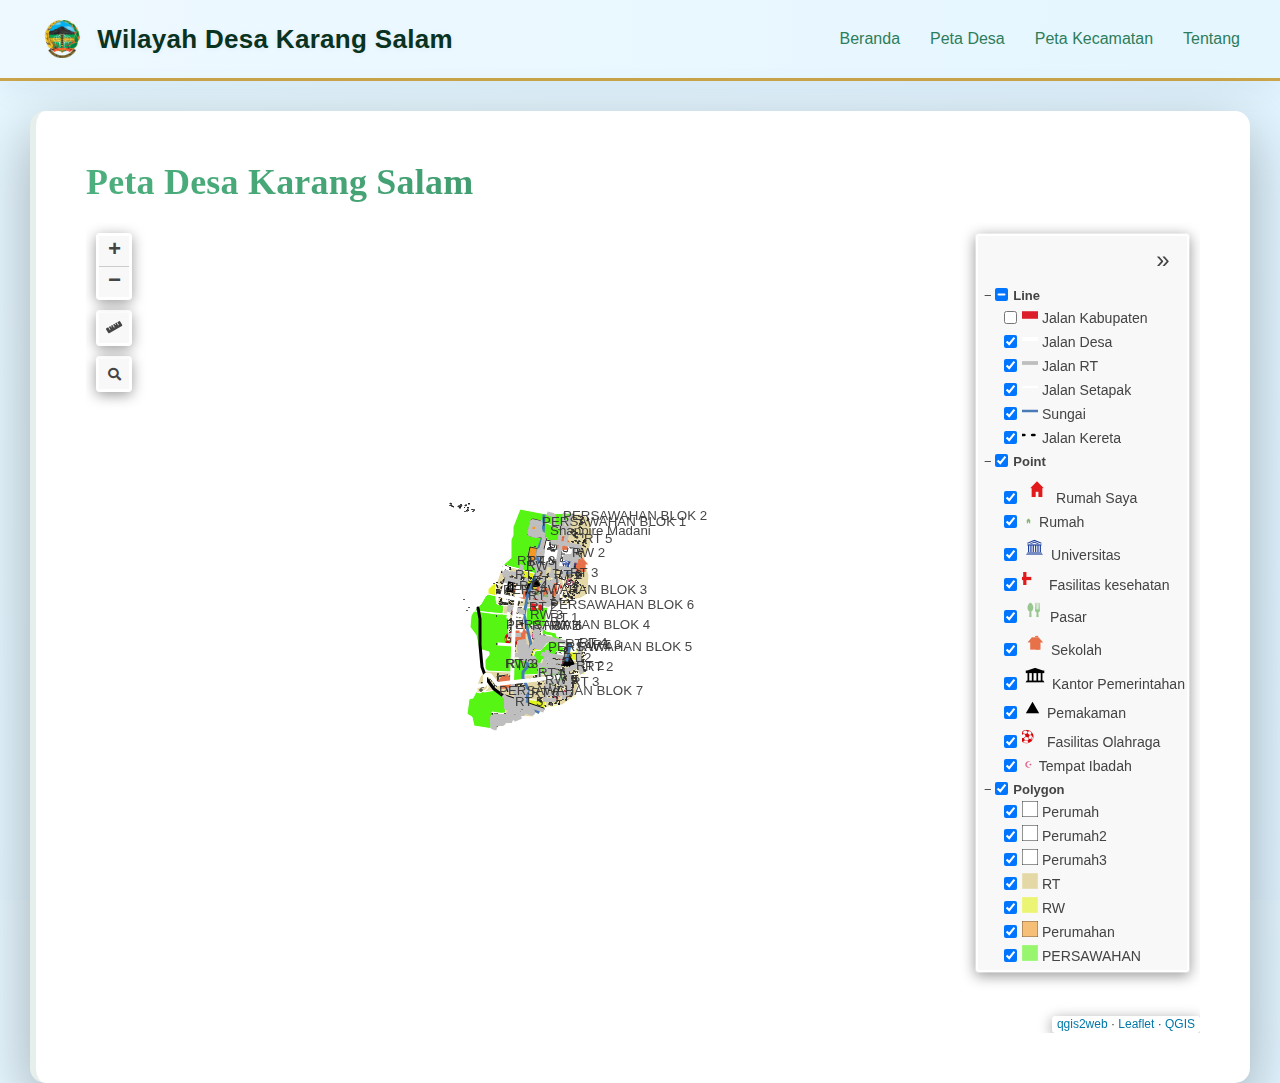
<file: peta-desa.html>
<!DOCTYPE html>
<html lang="id">

<head>
    <meta charset="UTF-8">
    <title>Peta Desa Karang Salam</title>
    <link rel="stylesheet" href="style.css">
</head>

<body>

    <header>
        <nav>
            <div class="logo">
                <img src="logo.png" alt="Logo Kabupaten Banyumas"
                    class="logo-img" loading="lazy">
                <span class="logo-text">Wilayah Desa Karang Salam</span>
            </div>

            <ul>
                <li><a href="index.html">Beranda</a></li>
                <li><a href="peta-desa.html">Peta Desa</a></li>
                <li><a href="peta-kecamatan.html">Peta Kecamatan</a></li>
                <li><a href="tentang.html">Tentang</a></li>
            </ul>
        </nav>
    </header>

    <div class="container">
        <h1>Peta Desa Karang Salam</h1>
        <!-- <div class="map-container">
        <iframe 
            src="file:///C:/Tugas%20UTS%20GIS/Website/qgis2web_2025_12_13-16_12_39_258707/index.html#14/-7.4057/109.2166" 
            width="100%" 
            height="100%" 
            frameborder="0">
        </iframe>
    </div> -->
        <div id="map" class="map-full" style="height: 90vh;">
            <iframe id="import-map" src="qgis2web_2025_12_15-00_23_25_824928/qgis2web_2025_12_15-00_23_25_824928/index.html"
                title="Peta Desa (qgis2web export)" style="width:100%;height:100%;border:0;display:block;"></iframe>
        </div>
    </div>

    <!-- <script src="qgis2web_2025_12_15-00_23_25_824928/qgis2web_2025_12_15-00_23_25_824928/js/"></script> -->

</body>

</html>
</file>
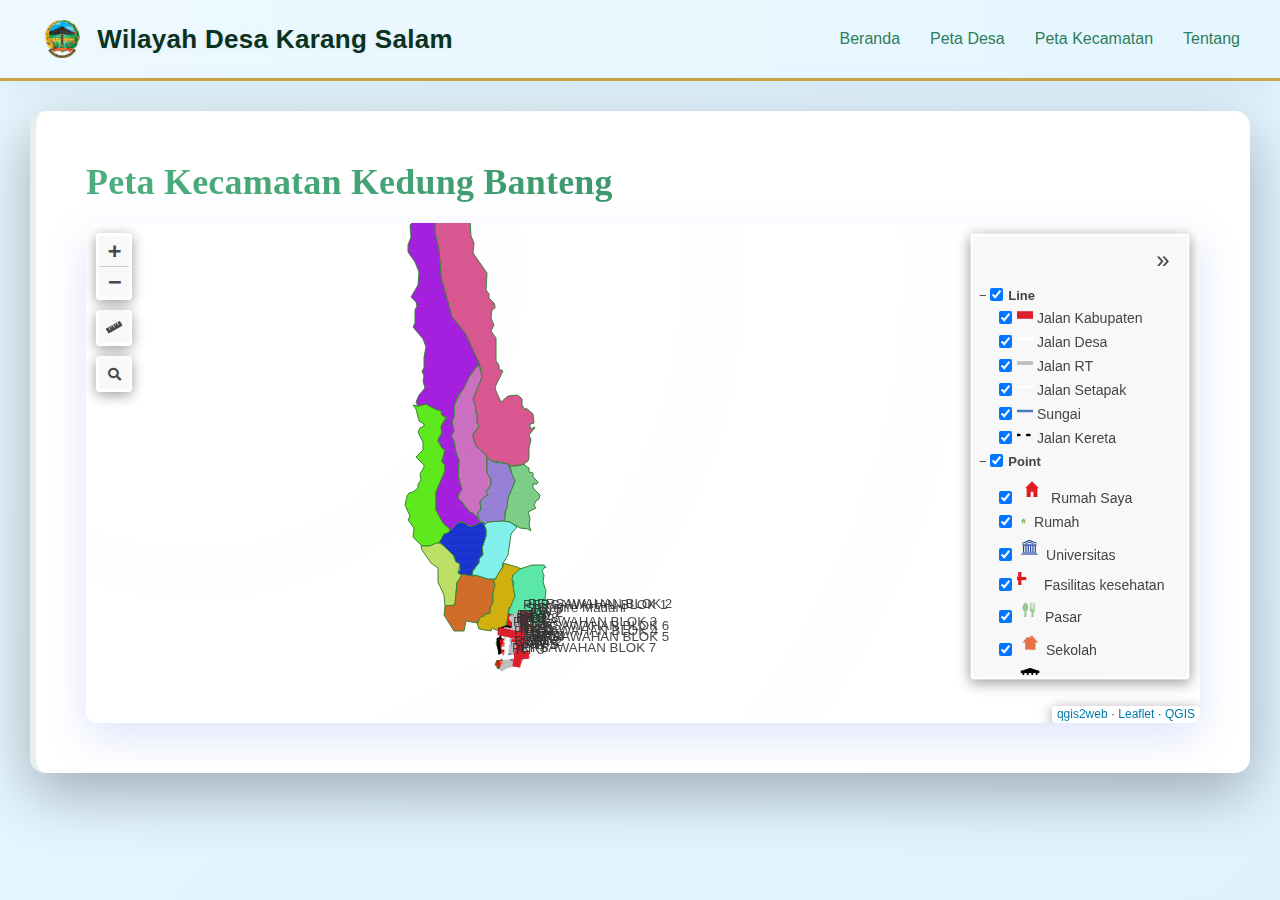
<file: peta-kecamatan.html>
<!DOCTYPE html>
<html lang="id">

<head>
    <meta charset="UTF-8">
    <title>Peta Kecamatan Karang Salam</title>
    <link rel="stylesheet" href="style.css">
</head>

<body>

    <header>
        <nav>
            <div class="logo">
                <img src="logo.png" alt="Logo Kabupaten Banyumas"
                    class="logo-img" loading="lazy">
                <span class="logo-text">Wilayah Desa Karang Salam</span>
            </div>

            <ul>
                <li><a href="index.html">Beranda</a></li>
                <li><a href="peta-desa.html">Peta Desa</a></li>
                <li><a href="peta-kecamatan.html">Peta Kecamatan</a></li>
                <li><a href="tentang.html">Tentang</a></li>
            </ul>
        </nav>
    </header>

    <div class="container">
        <h1>Peta Kecamatan Kedung Banteng</h1>
        <div class="map-container">
            <iframe src="kecamatan/qgis2web_2025_12_15-08_34_13_900078/index.html" width="100%" height="100%" frameborder="0">
            </iframe>
        </div>
    </div>

</body>

</html>
</file>
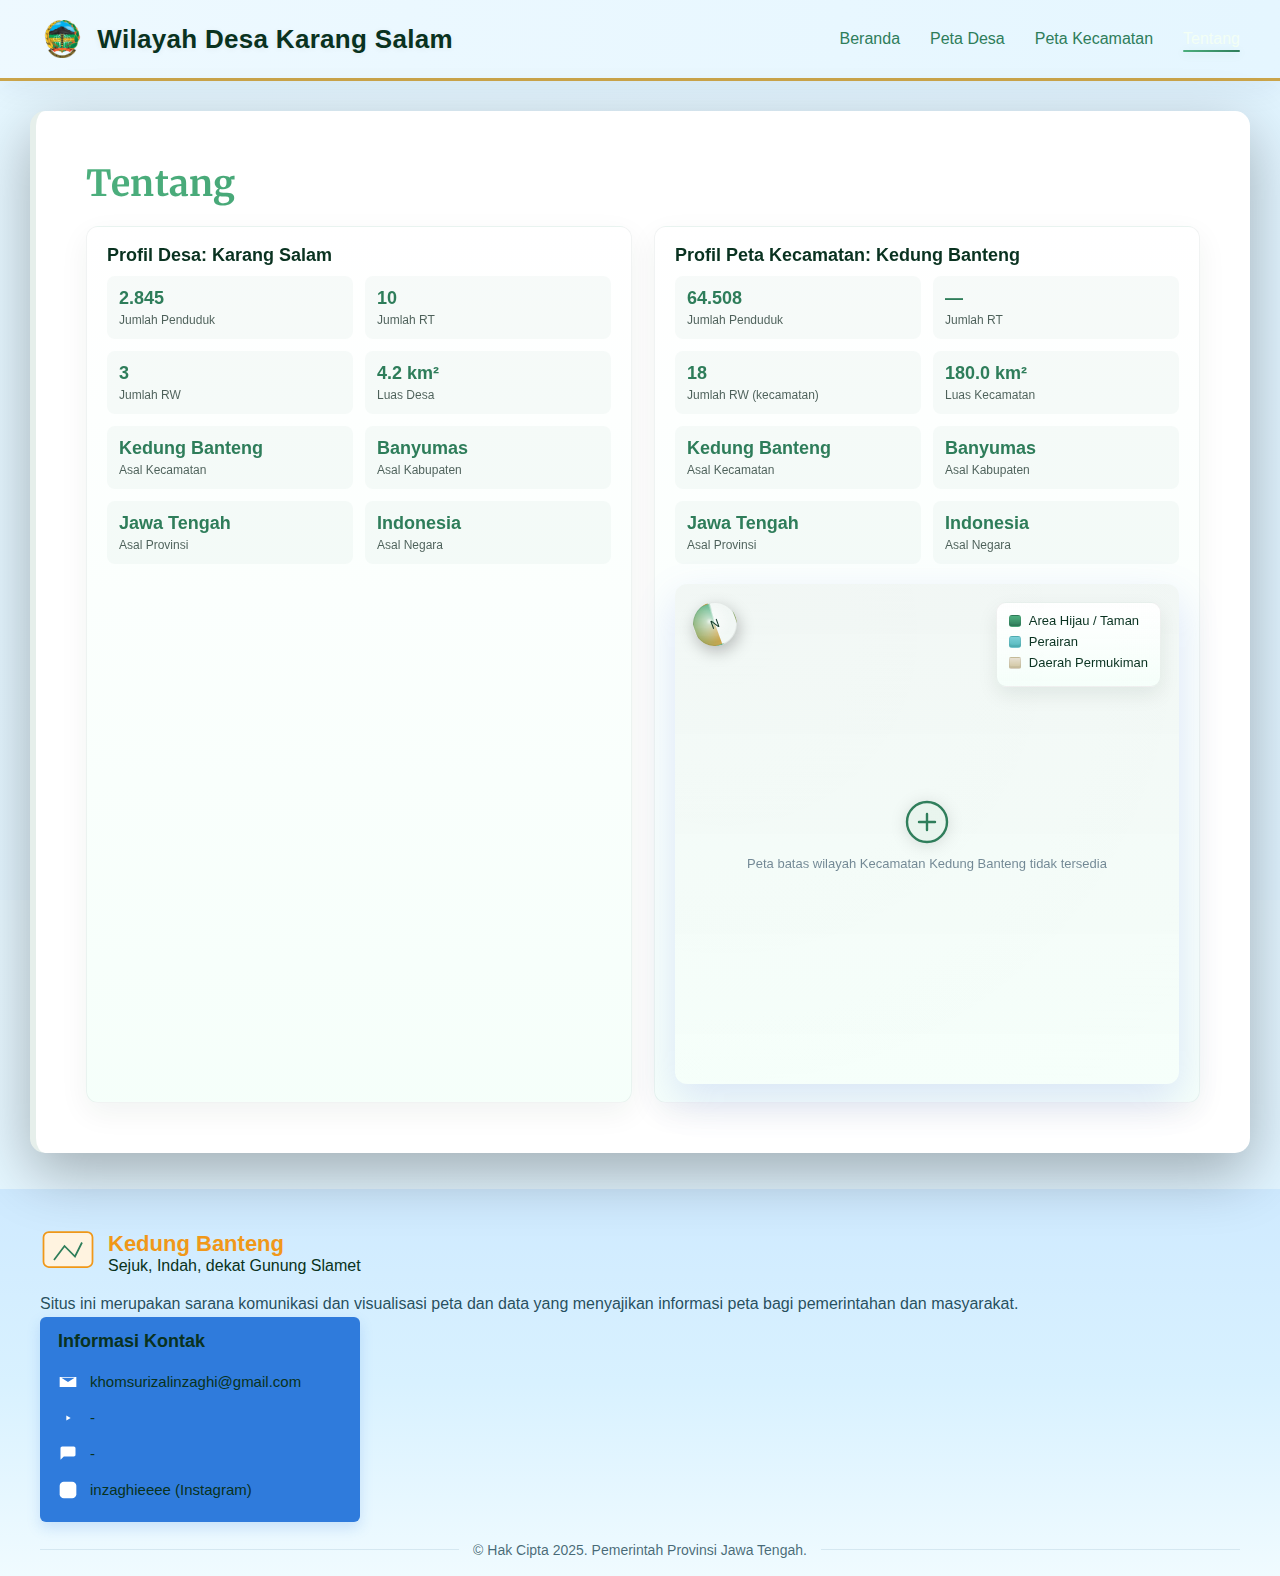
<file: tentang.html>
<!DOCTYPE html>
<html lang="id">

<head>
    <meta charset="UTF-8">
    <title>Tentang - Desa Karang Salam</title>
    <link rel="preconnect" href="https://fonts.googleapis.com">
    <link rel="preconnect" href="https://fonts.gstatic.com" crossorigin>
    <link href="https://fonts.googleapis.com/css2?family=Merriweather:wght@300;400;700&display=swap" rel="stylesheet">
    <link rel="stylesheet" href="style.css">
</head>

<body>

    <header>
        <nav>
                        <div class="logo">
                <img src="logo.png" alt="Logo Kabupaten Banyumas" class="logo-img"
                    loading="lazy">
                <span class="logo-text">Wilayah Desa Karang Salam</span>
            </div>

            <ul>
                <li><a href="index.html">Beranda</a></li>
                <li><a href="peta-desa.html">Peta Desa</a></li>
                <li><a href="peta-kecamatan.html">Peta Kecamatan</a></li>
                <li><a href="tentang.html" class="active">Tentang</a></li>
            </ul>
        </nav>
    </header>

    <div class="container">
        <h1>Tentang</h1>
        <p>
        </p>

        <section class="profile-grid">
            <article class="card profile-card">
                <h2 class="profile-title">Profil Desa: Karang Salam</h2>
                <div class="stats-grid">
                    <div class="stat">
                        <div class="stat-value">2.845</div>
                        <div class="stat-label">Jumlah Penduduk</div>
                    </div>
                    <div class="stat">
                        <div class="stat-value">10</div>
                        <div class="stat-label">Jumlah RT</div>
                    </div>
                    <div class="stat">
                        <div class="stat-value">3</div>
                        <div class="stat-label">Jumlah RW</div>
                    </div>
                    <div class="stat">
                        <div class="stat-value">4.2 km²</div>
                        <div class="stat-label">Luas Desa</div>
                    </div>
                    <div class="stat">
                        <div class="stat-value">Kedung Banteng</div>
                        <div class="stat-label">Asal Kecamatan</div>
                    </div>
                    <div class="stat">
                        <div class="stat-value">Banyumas</div>
                        <div class="stat-label">Asal Kabupaten</div>
                    </div>
                    <div class="stat">
                        <div class="stat-value">Jawa Tengah</div>
                        <div class="stat-label">Asal Provinsi</div>
                    </div>
                    <div class="stat">
                        <div class="stat-value">Indonesia</div>
                        <div class="stat-label">Asal Negara</div>
                    </div>
                </div>
                </p>
            </article>

            <article class="card map-card">
                <h2 class="profile-title">Profil Peta Kecamatan: Kedung Banteng</h2>
                <div class="stats-grid">
                    <div class="stat">
                        <div class="stat-value">64.508</div>
                        <div class="stat-label">Jumlah Penduduk</div>
                    </div>
                    <div class="stat">
                        <div class="stat-value">—</div>
                        <div class="stat-label">Jumlah RT</div>
                    </div>
                    <div class="stat">
                        <div class="stat-value">18</div>
                        <div class="stat-label">Jumlah RW (kecamatan)</div>
                    </div>
                    <div class="stat">
                        <div class="stat-value">180.0 km²</div>
                        <div class="stat-label">Luas Kecamatan</div>
                    </div>
                    <div class="stat">
                        <div class="stat-value">Kedung Banteng</div>
                        <div class="stat-label">Asal Kecamatan</div>
                    </div>
                    <div class="stat">
                        <div class="stat-value">Banyumas</div>
                        <div class="stat-label">Asal Kabupaten</div>
                    </div>
                    <div class="stat">
                        <div class="stat-value">Jawa Tengah</div>
                        <div class="stat-label">Asal Provinsi</div>
                    </div>
                    <div class="stat">
                        <div class="stat-value">Indonesia</div>
                        <div class="stat-label">Asal Negara</div>
                    </div>
                </div>
                <div class="map-container" aria-hidden="false">
                    <div id="map" class="map-image-wrap">
                        <div class="map-missing-inner">
                            <svg width="48" height="48" viewBox="0 0 24 24" fill="none"
                                xmlns="http://www.w3.org/2000/svg">
                                <path d="M12 2C6.48 2 2 6.48 2 12s4.48 10 10 10 10-4.48 10-10S17.52 2 12 2z"
                                    stroke="#2e7d5a" stroke-width="1.2" fill="#e9f5ee" />
                                <path d="M8 12h8M12 8v8" stroke="#2e7d5a" stroke-width="1.2" stroke-linecap="round"
                                    stroke-linejoin="round" />
                            </svg>
                            <div class="muted">Peta batas wilayah Kecamatan Kedung Banteng tidak tersedia</div>
                        </div>
                    </div>
                    <div class="map-legend" aria-hidden="true">
                        <div class="item"><span class="swatch park"></span><span>Area Hijau / Taman</span></div>
                        <div class="item"><span class="swatch water"></span><span>Perairan</span></div>
                        <div class="item"><span class="swatch urban"></span><span>Daerah Permukiman</span></div>
                    </div>
                    <div class="compass">N</div>
                </div>
    </div>
    </article>
    </section>
    </div>

    <footer class="site-footer">
        <div class="footer-top">
            <div class="footer-left">
                <div class="footer-logo">
                    <svg viewBox="0 0 64 64" xmlns="http://www.w3.org/2000/svg" aria-hidden="true">
                        <rect x="4" y="8" width="56" height="40" rx="6" fill="#fff3e0" stroke="#f09819"
                            stroke-width="2" />
                        <path d="M16 40 L28 24 L40 36 L48 20" stroke="#2e7d5a" stroke-width="2" fill="none" />
                    </svg>
                    <div>
                        <div class="brand">Kedung Banteng</div>
                        <div class="tagline">Sejuk, Indah, dekat Gunung Slamet</div>
                    </div>
                </div>
                <p class="footer-desc">Situs ini merupakan sarana komunikasi dan visualisasi peta dan data yang
                    menyajikan
                    informasi peta bagi pemerintahan dan masyarakat.</p>
                </div>
            </div>

            <div class="footer-right">
                <div class="contact-box">
                    <h3>Informasi Kontak</h3>
                    <ul class="contact-list">
                        <li>
                            <svg viewBox="0 0 24 24" xmlns="http://www.w3.org/2000/svg">
                                <path d="M2 6v12h20V6H2zm10 6L4 7h16l-8 5z" fill="#fff" />
                            </svg>
                            <span>khomsurizalinzaghi@gmail.com</span>
                        </li>
                        <li>
                            <svg viewBox="0 0 24 24" xmlns="http://www.w3.org/2000/svg">
                                <path d="M10 15l5.2-3L10 9v6z" fill="#fff" />
                            </svg>
                            <span>-</span>
                        </li>
                        <li>
                            <svg viewBox="0 0 24 24" xmlns="http://www.w3.org/2000/svg">
                                <path d="M19 3H5c-1.1 0-2 .9-2 2v14l4-4h12c1.1 0 2-.9 2-2V5c0-1.1-.9-2-2-2z"
                                    fill="#fff" />
                            </svg>
                            <span>-</span>
                        </li>
                        <li>
                            <svg viewBox="0 0 24 24" xmlns="http://www.w3.org/2000/svg">
                                <path d="M7 2h10a5 5 0 015 5v10a5 5 0 01-5 5H7a5 5 0 01-5-5V7a5 5 0 015-5z"
                                    fill="#fff" />
                            </svg>
                            <span>inzaghieeee (Instagram)</span>
                        </li>
                    </ul>
                </div>
            </div>
        </div>

        <div class="footer-bottom">
            <div class="divider"></div>
            <div class="copyright">© Hak Cipta 2025. Pemerintah Provinsi Jawa Tengah.</div>
            <div class="divider"></div>
        </div>
    </footer>

</body>

</html>
</file>
<file: style.css>
:root {
    --green-50: #f3fff5;
    --green-100: #d7f5df;
    --green-200: #bfe9c2;
    --green-400: #4caf7d;
    --green-600: #2e7d5a;
    --green-800: #093220;
    --gold-400: #caa44a;
    --gold-600: #b78a2c;
    --earth-600: #e9f5ee;
    --card-bg: linear-gradient(180deg, rgba(255, 255, 255, 0.98), rgba(245, 255, 250, 0.95));
}

* {
    margin: 0;
    padding: 0;
    box-sizing: border-box;
    font-family: 'Merriweather', 'Segoe UI', Tahoma, Geneva, Verdana, sans-serif;
    color: var(--green-800);
    -webkit-font-smoothing: antialiased;
    -moz-osx-font-smoothing: grayscale;
}

html,
body {
    height: 100%;
}

body {
    background:
        radial-gradient(circle at 10% 20%, rgba(255, 255, 255, 0.02), transparent 20%),
        linear-gradient(135deg, #0f3b2a 0%, #134e36 100%);
    min-height: 100vh;
    color: var(--green-800);
    background-attachment: fixed;
}

/* Header */
header {
    background: linear-gradient(90deg, rgba(8, 48, 37, 0.98) 0%, rgba(24, 77, 60, 0.98) 100%);
    padding: 20px 40px;
    box-shadow: 0 12px 36px rgba(9, 49, 36, 0.6), inset 0 -1px 0 rgba(207, 173, 93, 0.08);
    border-bottom: 3px solid var(--gold-400);
    position: relative;
}

nav {
    display: flex;
    justify-content: space-between;
    align-items: center;
}

.logo {
    display: flex;
    align-items: center;
    gap: 12px;
    color: var(--gold-400);
    font-size: 26px;
    font-weight: 700;
    letter-spacing: 0.3px;
}

.logo-img {
    height: 38px;
    width: auto;
    display: block;
}

.logo-text {
    display: inline-block;
    color: var(--green-800);
    font-weight: 700;
    font-size: 26px;
}

nav ul {
    list-style: none;
    display: flex;
    gap: 30px;
}

nav ul li a {
    color: var(--earth-600);
    text-decoration: none;
    font-size: 16px;
    transition: color 0.25s ease, transform 0.25s ease;
    position: relative;
    padding-bottom: 6px;
}

nav ul li a:after {
    content: '';
    position: absolute;
    bottom: 0;
    left: 0;
    width: 0;
    height: 3px;
    background: linear-gradient(90deg, var(--gold-400), var(--green-400));
    border-radius: 3px;
    transition: width 0.25s cubic-bezier(0.2, 0.8, 0.2, 1);
    box-shadow: 0 2px 8px rgba(72, 164, 109, 0.15);
}

nav ul li a:hover:after {
    width: 100%;
}

nav ul li a:hover {
    color: var(--green-50);
    transform: translateY(-2px);
}

/* Content */
.container {
    padding: 46px;
    background: var(--card-bg);
    margin: 30px;
    border-radius: 14px;
    box-shadow: 0 18px 60px rgba(18, 60, 49, 0.12);
    border-left: 6px solid rgba(46, 125, 90, 0.12);
    backdrop-filter: blur(4px);
    position: relative;
    overflow: hidden;
}

.container h1 {
    margin-bottom: 20px;
    color: var(--green-50);
    font-size: 36px;
    background: linear-gradient(90deg, var(--green-400), var(--green-600));
    -webkit-background-clip: text;
    background-clip: text;
    -webkit-text-fill-color: transparent;
    letter-spacing: 0.2px;
    font-family: 'Merriweather', serif;
}

.container p {
    line-height: 1.8;
    color: rgba(20, 44, 36, 0.85);
    font-size: 16px;
    margin-bottom: 18px;
}

/* Hero for homepage */
.hero {
    min-height: calc(100vh - 96px);
    display: grid;
    align-items: center;
    justify-items: center;
    position: relative;
    padding: 20px;
}

.hero-center {
    text-align: center;
}

.hero-logo {
    width: 230px;
    height: auto;
    max-width: 40vw;
    display: block;
    margin: 0 auto 16px;
    filter: drop-shadow(0 6px 18px rgba(6, 40, 65, 0.12));
}

.hero-center h1 {
    font-size: 28px;
    color: var(--green-600);
    margin-top: 8px;
}

.hero-bottom {
    position: absolute;
    bottom: 34px;
    width: 320px;
}

.hero-bottom-left {
    left: 36px;
}

.hero-bottom-right {
    right: 36px;
}

.panel {
    background: white;
    padding: 14px 16px;
    border-radius: 10px;
    box-shadow: 0 10px 26px rgba(6, 40, 65, 0.06);
    display: flex;
    gap: 12px;
    align-items: center;
}

.panel-icon {
    font-size: 28px;
}

.panel-content h3 {
    margin: 0;
    color: var(--green-800);
    font-size: 16px;
}

.panel-content p {
    margin: 0;
    font-size: 13px;
    color: rgba(6, 40, 65, 0.7);
}

@media (max-width: 900px) {
    .hero-bottom {
        position: static;
        width: auto;
        margin-top: 20px;
    }

    .hero {
        padding-bottom: 40px;
    }

    .hero-center h1 {
        font-size: 22px;
    }
}

/* Profile grid */
.profile-grid {
    display: grid;
    grid-template-columns: 1fr 1fr;
    gap: 22px;
    margin-top: 18px;
}

.card {
    background: linear-gradient(180deg, rgba(255, 255, 255, 0.95), rgba(245, 255, 250, 0.95));
    border-radius: 12px;
    padding: 18px 20px;
    box-shadow: 0 10px 30px rgba(8, 48, 37, 0.06);
    border: 1px solid rgba(16, 58, 45, 0.06);
}

.profile-title {
    font-size: 18px;
    font-weight: 700;
    margin-bottom: 10px;
    color: var(--green-800);
}

.stats-grid {
    display: grid;
    grid-template-columns: repeat(2, 1fr);
    gap: 12px;
    margin-bottom: 12px;
}

.stat {
    background: rgba(46, 125, 90, 0.04);
    padding: 12px;
    border-radius: 8px;
}

.stat-value {
    font-weight: 700;
    font-size: 18px;
    color: var(--green-600);
}

.stat-label {
    font-size: 12px;
    color: rgba(20, 44, 36, 0.75);
    margin-top: 4px;
}

.muted {
    font-size: 13px;
    color: rgba(6, 40, 65, 0.55);
}

/* Map */
.map-container {
    width: 100%;
    height: 380px;
    border: none;
    border-radius: 12px;
    overflow: hidden;
    box-shadow: 0 20px 40px rgba(0, 28, 20, 0.15);
    margin-top: 20px;
    transition: transform 0.35s ease, box-shadow 0.35s ease;
    position: relative;
    background: linear-gradient(180deg, rgba(10, 47, 41, 0.04), rgba(255, 255, 255, 0.02));
    background-blend-mode: overlay;
    border: 1px solid rgba(16, 58, 45, 0.04);
}

.map-container:hover {
    transform: translateY(-6px);
    box-shadow: 0 28px 80px rgba(8, 52, 38, 0.25);
}

.map-container::after {
    content: '';
    position: absolute;
    inset: 0;
    background-image: radial-gradient(circle at 10% 10%, rgba(255, 255, 255, 0.02), transparent), repeating-linear-gradient(0deg, rgba(255, 255, 255, 0.02) 0 2px, transparent 2px 8px);
    opacity: 0.75;
    pointer-events: none;
}

.map-legend {
    position: absolute;
    right: 18px;
    top: 18px;
    background: linear-gradient(180deg, rgba(255, 255, 255, 0.98), rgba(245, 255, 250, 0.95));
    color: var(--green-800);
    border: 1px solid rgba(0, 0, 0, 0.06);
    padding: 10px 12px;
    border-radius: 10px;
    box-shadow: 0 8px 20px rgba(4, 37, 30, 0.08);
    font-size: 13px;
    backdrop-filter: blur(6px);
}

.map-legend .item {
    display: flex;
    gap: 8px;
    align-items: center;
    margin-bottom: 6px;
}

.map-legend .swatch {
    width: 12px;
    height: 12px;
    border-radius: 3px;
    border: 1px solid rgba(0, 0, 0, 0.06);
    box-shadow: inset 0 -2px 0 rgba(0, 0, 0, 0.05);
}

.map-legend .swatch.park {
    background: linear-gradient(180deg, var(--green-400), var(--green-600));
}

.map-legend .swatch.water {
    background: linear-gradient(180deg, #7bd1d9, #4fb5b9);
}

.map-legend .swatch.urban {
    background: linear-gradient(180deg, #e8e1d2, #d0c59f);
    border-radius: 2px;
}

.compass {
    position: absolute;
    left: 18px;
    top: 18px;
    width: 44px;
    height: 44px;
    border-radius: 50%;
    background: radial-gradient(circle at 40% 40%, rgba(255, 255, 255, 0.9), rgba(255, 255, 255, 0.6) 10%, transparent 60%), conic-gradient(from 180deg, var(--gold-400), var(--green-400) 50%, transparent 52%);
    box-shadow: 0 6px 16px rgba(0, 0, 0, 0.25);
    display: flex;
    align-items: center;
    justify-content: center;
    font-size: 12px;
    color: var(--green-800);
    border: 1px solid rgba(0, 0, 0, 0.06);
    transform: rotate(-20deg);
}

/* Responsive */
@media (max-width: 900px) {
    .profile-grid {
        grid-template-columns: 1fr;
    }

    .stats-grid {
        grid-template-columns: 1fr 1fr;
    }
}

@media (max-width: 560px) {
    .stats-grid {
        grid-template-columns: 1fr;
    }

    nav ul {
        gap: 14px;
    }

    header {
        padding: 18px;
    }
}

/* Small utility */
.center {
    display: flex;
    align-items: center;
    justify-content: center;
}

    * {
        margin: 0;
        padding: 0;
        box-sizing: border-box;
        font-family: 'Segoe UI', Tahoma, Geneva, Verdana, sans-serif;
    }

    body {
        background: linear-gradient(135deg, #e6f7ff 0%, #dff3ff 100%);
        min-height: 100vh;
    }

    /* Header */
    header {
        background: linear-gradient(90deg, rgba(238, 249, 255, 0.98) 0%, rgba(229, 246, 255, 0.98) 100%);
        padding: 20px 40px;
        box-shadow: 0 8px 32px rgba(6, 40, 65, 0.06);
        border-bottom: 3px solid var(--gold-400);
    }

    nav {
        display: flex;
        justify-content: space-between;
        align-items: center;
    }

    .logo {
        color: var(--gold-400);
        font-size: 26px;
        font-weight: bold;
        text-shadow: 0 1px 6px rgba(0, 0, 0, 0.06);
    }

    nav ul {
        list-style: none;
        display: flex;
        gap: 30px;
    }

    nav ul li a {
        color: var(--green-600);
        text-decoration: none;
        font-size: 16px;
        transition: 0.3s;
        position: relative;
        padding-bottom: 5px;
    }

    nav ul li a:after {
        content: '';
        position: absolute;
        bottom: 0;
        left: 0;
        width: 0;
        height: 2px;
        background: linear-gradient(90deg, var(--green-400), var(--green-600));
        transition: width 0.3s;
    }

    nav ul li a:hover:after {
        width: 100%;
    }

    nav ul li a:hover {
        color: var(--green-400);
    }

    /* Content */
    .container {
        padding: 50px;
        background: white;
        margin: 30px;
        border-radius: 15px;
        box-shadow: 0 20px 60px rgba(0, 0, 0, 0.3);
    }

    .container h1 {
        margin-bottom: 20px;
        color: var(--green-800);
        font-size: 36px;
        background: linear-gradient(90deg, var(--green-400), var(--green-600));
        -webkit-background-clip: text;
        background-clip: text;
        -webkit-text-fill-color: transparent;
    }

    .container p {
        line-height: 1.8;
        color: #555;
        font-size: 16px;
    }

    /* Map */
    .map-container {
        width: 100%;
        height: 500px;
        border: none;
        border-radius: 12px;
        overflow: hidden;
        box-shadow: 0 15px 40px rgba(102, 126, 234, 0.2);
        margin-top: 20px;
        transition: transform 0.3s;
    }

    .map-container:hover {
        transform: translateY(-5px);
    }

    nav ul li a.active {
        color: var(--green-50);
    }

    nav ul li a.active:after {
        width: 100%;
    }

    .map-image-wrap {
        width: 100%;
        height: 100%;
        display: flex;
        align-items: center;
        justify-content: center;
        position: relative;
        overflow: hidden;
    }

    .map-image-wrap img {
        width: 100%;
        height: 100%;
        object-fit: cover;
        display: block;
        border-radius: 10px;
        border: 1px solid rgba(16, 58, 45, 0.06);
        box-shadow: inset 0 -8px 30px rgba(6, 40, 65, 0.04);
    }

    .map-missing-inner {
        display: flex;
        align-items: center;
        justify-content: center;
        flex-direction: column;
        gap: 10px;
        height: 100%;
        color: rgba(6, 40, 65, 0.6);
    }

    .map-missing-inner svg {
        filter: drop-shadow(0 2px 8px rgba(0, 0, 0, 0.12));
    }

    /* Footer similar to screenshot (blue gradient, content + contact) */
    .site-footer {
        background: linear-gradient(180deg, #cfeaff 0%, #d8f1ff 50%, #f0fbff 100%);
        padding: 36px 40px 18px;
        color: #0f3b4a;
        margin-top: 36px;
    }

    .site-footer .footer-top {
        display: flex;
        gap: 28px;
        align-items: flex-start;
        justify-content: space-between;
    }

    .site-footer .footer-left {
        flex: 1 1 60%;
    }

    .site-footer .footer-logo {
        display: flex;
        align-items: center;
        gap: 12px;
    }

    .site-footer .footer-logo svg {
        width: 56px;
        height: 56px;
    }

    .site-footer .footer-logo .brand {
        font-weight: 700;
        font-size: 22px;
        color: #f09819;
    }

    .site-footer .footer-desc {
        margin-top: 10px;
        font-size: 16px;
        color: rgba(15, 59, 74, 0.9);
        line-height: 1.6;
    }

    .site-footer .footer-links {
        margin-top: 18px;
        font-size: 14px;
        color: rgba(15, 59, 74, 0.75);
    }

    .site-footer .footer-links a {
        color: inherit;
        text-decoration: none;
        margin-right: 18px;
    }

    .site-footer .footer-right {
        width: 320px;
    }

    .site-footer .contact-box {
        background: #2f7bdc;
        padding: 14px 18px;
        color: #fff;
        border-radius: 6px;
        box-shadow: 0 6px 14px rgba(47, 123, 220, 0.18);
    }

    .site-footer .contact-box h3 {
        margin: 0;
        font-size: 18px;
    }

    .site-footer .contact-list {
        margin-top: 12px;
        list-style: none;
        padding: 0;
    }

    .site-footer .contact-list li {
        display: flex;
        gap: 12px;
        align-items: center;
        padding: 8px 0;
        font-size: 15px;
        color: #fff;
    }

    .site-footer .contact-list svg {
        width: 20px;
        height: 20px;
        fill: #fff;
    }

    .site-footer .footer-bottom {
        display: flex;
        align-items: center;
        gap: 14px;
        margin-top: 20px;
    }

    .site-footer .divider {
        flex: 1;
        height: 1px;
        background: rgba(14, 76, 119, 0.1);
    }

    .site-footer .copyright {
        font-size: 14px;
        text-align: center;
        color: rgba(15, 59, 74, 0.75);
    }

    @media (max-width:900px) {
        .site-footer .footer-top {
            flex-direction: column;
        }

        .site-footer .footer-right {
            width: 100%;
        }
    }
</file>
<file: qgis2web_2025_12_15-00_23_25_824928/qgis2web_2025_12_15-00_23_25_824928/css/leaflet.css>
/* required styles */

.leaflet-pane,
.leaflet-tile,
.leaflet-marker-icon,
.leaflet-marker-shadow,
.leaflet-tile-container,
.leaflet-pane > svg,
.leaflet-pane > canvas,
.leaflet-zoom-box,
.leaflet-image-layer,
.leaflet-layer {
	position: absolute;
	left: 0;
	top: 0;
	}
.leaflet-container {
	overflow: hidden;
	}
.leaflet-tile,
.leaflet-marker-icon,
.leaflet-marker-shadow {
	-webkit-user-select: none;
	   -moz-user-select: none;
	        user-select: none;
	  -webkit-user-drag: none;
	}
/* Prevents IE11 from highlighting tiles in blue */
.leaflet-tile::selection {
	background: transparent;
}
/* Safari renders non-retina tile on retina better with this, but Chrome is worse */
.leaflet-safari .leaflet-tile {
	image-rendering: -webkit-optimize-contrast;
	}
/* hack that prevents hw layers "stretching" when loading new tiles */
.leaflet-safari .leaflet-tile-container {
	width: 1600px;
	height: 1600px;
	-webkit-transform-origin: 0 0;
	}
.leaflet-marker-icon,
.leaflet-marker-shadow {
	display: block;
	}
/* .leaflet-container svg: reset svg max-width decleration shipped in Joomla! (joomla.org) 3.x */
/* .leaflet-container img: map is broken in FF if you have max-width: 100% on tiles */
.leaflet-container .leaflet-overlay-pane svg {
	max-width: none !important;
	max-height: none !important;
	}
.leaflet-container .leaflet-marker-pane img,
.leaflet-container .leaflet-shadow-pane img,
.leaflet-container .leaflet-tile-pane img,
.leaflet-container img.leaflet-image-layer,
.leaflet-container .leaflet-tile {
	max-width: none !important;
	max-height: none !important;
	width: auto;
	padding: 0;
	}

.leaflet-container img.leaflet-tile {
	/* See: https://bugs.chromium.org/p/chromium/issues/detail?id=600120 */
	mix-blend-mode: plus-lighter;
}

.leaflet-container.leaflet-touch-zoom {
	-ms-touch-action: pan-x pan-y;
	touch-action: pan-x pan-y;
	}
.leaflet-container.leaflet-touch-drag {
	-ms-touch-action: pinch-zoom;
	/* Fallback for FF which doesn't support pinch-zoom */
	touch-action: none;
	touch-action: pinch-zoom;
}
.leaflet-container.leaflet-touch-drag.leaflet-touch-zoom {
	-ms-touch-action: none;
	touch-action: none;
}
.leaflet-container {
	-webkit-tap-highlight-color: transparent;
}
.leaflet-container a {
	-webkit-tap-highlight-color: rgba(51, 181, 229, 0.4);
}
.leaflet-tile {
	filter: inherit;
	visibility: hidden;
	}
.leaflet-tile-loaded {
	visibility: inherit;
	}
.leaflet-zoom-box {
	width: 0;
	height: 0;
	-moz-box-sizing: border-box;
	     box-sizing: border-box;
	z-index: 800;
	}
/* workaround for https://bugzilla.mozilla.org/show_bug.cgi?id=888319 */
.leaflet-overlay-pane svg {
	-moz-user-select: none;
	}

.leaflet-pane         { z-index: 400; }

.leaflet-tile-pane    { z-index: 200; }
.leaflet-overlay-pane { z-index: 400; }
.leaflet-shadow-pane  { z-index: 500; }
.leaflet-marker-pane  { z-index: 600; }
.leaflet-tooltip-pane   { z-index: 650; }
.leaflet-popup-pane   { z-index: 700; }

.leaflet-map-pane canvas { z-index: 100; }
.leaflet-map-pane svg    { z-index: 200; }

.leaflet-vml-shape {
	width: 1px;
	height: 1px;
	}
.lvml {
	behavior: url(#default#VML);
	display: inline-block;
	position: absolute;
	}


/* control positioning */

.leaflet-control {
	position: relative;
	z-index: 800;
	pointer-events: visiblePainted; /* IE 9-10 doesn't have auto */
	pointer-events: auto;
	}
.leaflet-top,
.leaflet-bottom {
	position: absolute;
	z-index: 1000;
	pointer-events: none;
	}
.leaflet-top {
	top: 0;
	}
.leaflet-right {
	right: 0;
	}
.leaflet-bottom {
	bottom: 0;
	}
.leaflet-left {
	left: 0;
	}
.leaflet-control {
	float: left;
	clear: both;
	}
.leaflet-right .leaflet-control {
	float: right;
	}
.leaflet-top .leaflet-control {
	margin-top: 10px;
	}
.leaflet-bottom .leaflet-control {
	margin-bottom: 10px;
	}
.leaflet-left .leaflet-control {
	margin-left: 10px;
	}
.leaflet-right .leaflet-control {
	margin-right: 10px;
	}


/* zoom and fade animations */

.leaflet-fade-anim .leaflet-popup {
	opacity: 0;
	-webkit-transition: opacity 0.2s linear;
	   -moz-transition: opacity 0.2s linear;
	        transition: opacity 0.2s linear;
	}
.leaflet-fade-anim .leaflet-map-pane .leaflet-popup {
	opacity: 1;
	}
.leaflet-zoom-animated {
	-webkit-transform-origin: 0 0;
	    -ms-transform-origin: 0 0;
	        transform-origin: 0 0;
	}
svg.leaflet-zoom-animated {
	will-change: transform;
}

.leaflet-zoom-anim .leaflet-zoom-animated {
	-webkit-transition: -webkit-transform 0.25s cubic-bezier(0,0,0.25,1);
	   -moz-transition:    -moz-transform 0.25s cubic-bezier(0,0,0.25,1);
	        transition:         transform 0.25s cubic-bezier(0,0,0.25,1);
	}
.leaflet-zoom-anim .leaflet-tile,
.leaflet-pan-anim .leaflet-tile {
	-webkit-transition: none;
	   -moz-transition: none;
	        transition: none;
	}

.leaflet-zoom-anim .leaflet-zoom-hide {
	visibility: hidden;
	}


/* cursors */

.leaflet-interactive {
	cursor: pointer;
	}
.leaflet-grab {
	cursor: -webkit-grab;
	cursor:    -moz-grab;
	cursor:         grab;
	}
.leaflet-crosshair,
.leaflet-crosshair .leaflet-interactive {
	cursor: crosshair;
	}
.leaflet-popup-pane,
.leaflet-control {
	cursor: auto;
	}
.leaflet-dragging .leaflet-grab,
.leaflet-dragging .leaflet-grab .leaflet-interactive,
.leaflet-dragging .leaflet-marker-draggable {
	cursor: move;
	cursor: -webkit-grabbing;
	cursor:    -moz-grabbing;
	cursor:         grabbing;
	}

/* marker & overlays interactivity */
.leaflet-marker-icon,
.leaflet-marker-shadow,
.leaflet-image-layer,
.leaflet-pane > svg path,
.leaflet-tile-container {
	pointer-events: none;
	}

.leaflet-marker-icon.leaflet-interactive,
.leaflet-image-layer.leaflet-interactive,
.leaflet-pane > svg path.leaflet-interactive,
svg.leaflet-image-layer.leaflet-interactive path {
	pointer-events: visiblePainted; /* IE 9-10 doesn't have auto */
	pointer-events: auto;
	}

/* visual tweaks */

.leaflet-container {
	background: #ddd;
	outline-offset: 1px;
	}
.leaflet-container a {
	color: #0078A8;
	}
.leaflet-zoom-box {
	border: 2px dotted #38f;
	background: rgba(255,255,255,0.5);
	}


/* general typography */
.leaflet-container {
	font-family: "Helvetica Neue", Arial, Helvetica, sans-serif;
	font-size: 12px;
	font-size: 0.75rem;
	line-height: 1.5;
	}


/* general toolbar styles */

.leaflet-bar {
	box-shadow: 0 1px 5px rgba(0,0,0,0.65);
	border-radius: 4px;
	}
.leaflet-bar a {
	background-color: #fff;
	border-bottom: 1px solid #ccc;
	width: 26px;
	height: 26px;
	line-height: 26px;
	display: block;
	text-align: center;
	text-decoration: none;
	color: black;
	}
.leaflet-bar a,
.leaflet-control-layers-toggle {
	background-position: 50% 50%;
	background-repeat: no-repeat;
	display: block;
	}
.leaflet-bar a:hover,
.leaflet-bar a:focus {
	background-color: #f4f4f4;
	}
.leaflet-bar a:first-child {
	border-top-left-radius: 4px;
	border-top-right-radius: 4px;
	}
.leaflet-bar a:last-child {
	border-bottom-left-radius: 4px;
	border-bottom-right-radius: 4px;
	border-bottom: none;
	}
.leaflet-bar a.leaflet-disabled {
	cursor: default;
	background-color: #f4f4f4;
	color: #bbb;
	}

.leaflet-touch .leaflet-bar a {
	width: 30px;
	height: 30px;
	line-height: 30px;
	}
.leaflet-touch .leaflet-bar a:first-child {
	border-top-left-radius: 2px;
	border-top-right-radius: 2px;
	}
.leaflet-touch .leaflet-bar a:last-child {
	border-bottom-left-radius: 2px;
	border-bottom-right-radius: 2px;
	}

/* zoom control */

.leaflet-control-zoom-in,
.leaflet-control-zoom-out {
	font: bold 18px 'Lucida Console', Monaco, monospace;
	text-indent: 1px;
	}

.leaflet-touch .leaflet-control-zoom-in, .leaflet-touch .leaflet-control-zoom-out  {
	font-size: 22px;
	}


/* layers control */

.leaflet-control-layers {
	box-shadow: 0 1px 5px rgba(0,0,0,0.4);
	background: #fff;
	border-radius: 5px;
	}
.leaflet-control-layers-toggle {
	background-image: url(images/layers.png);
	width: 36px;
	height: 36px;
	}
.leaflet-retina .leaflet-control-layers-toggle {
	background-image: url(images/layers-2x.png);
	background-size: 26px 26px;
	}
.leaflet-touch .leaflet-control-layers-toggle {
	width: 44px;
	height: 44px;
	}
.leaflet-control-layers .leaflet-control-layers-list,
.leaflet-control-layers-expanded .leaflet-control-layers-toggle {
	display: none;
	}
.leaflet-control-layers-expanded .leaflet-control-layers-list {
	display: block;
	position: relative;
	}
.leaflet-control-layers-expanded {
	padding: 6px 10px 6px 6px;
	color: #333;
	background: #fff;
	}
.leaflet-control-layers-scrollbar {
	overflow-y: scroll;
	overflow-x: hidden;
	padding-right: 5px;
	}
.leaflet-control-layers-selector {
	margin-top: 2px;
	position: relative;
	top: 1px;
	}
.leaflet-control-layers label {
	display: block;
	font-size: 13px;
	font-size: 1.08333em;
	}
.leaflet-control-layers-separator {
	height: 0;
	border-top: 1px solid #ddd;
	margin: 5px -10px 5px -6px;
	}

/* Default icon URLs */
.leaflet-default-icon-path { /* used only in path-guessing heuristic, see L.Icon.Default */
	background-image: url(images/marker-icon.png);
	}


/* attribution and scale controls */

.leaflet-container .leaflet-control-attribution {
	background: #fff;
	background: rgba(255, 255, 255, 0.8);
	margin: 0;
	}
.leaflet-control-attribution,
.leaflet-control-scale-line {
	padding: 0 5px;
	color: #333;
	line-height: 1.4;
	}
.leaflet-control-attribution a {
	text-decoration: none;
	}
.leaflet-control-attribution a:hover,
.leaflet-control-attribution a:focus {
	text-decoration: underline;
	}
.leaflet-attribution-flag {
	display: inline !important;
	vertical-align: baseline !important;
	width: 1em;
	height: 0.6669em;
	}
.leaflet-left .leaflet-control-scale {
	margin-left: 5px;
	}
.leaflet-bottom .leaflet-control-scale {
	margin-bottom: 5px;
	}
.leaflet-control-scale-line {
	border: 2px solid #777;
	border-top: none;
	line-height: 1.1;
	padding: 2px 5px 1px;
	white-space: nowrap;
	-moz-box-sizing: border-box;
	     box-sizing: border-box;
	background: rgba(255, 255, 255, 0.8);
	text-shadow: 1px 1px #fff;
	}
.leaflet-control-scale-line:not(:first-child) {
	border-top: 2px solid #777;
	border-bottom: none;
	margin-top: -2px;
	}
.leaflet-control-scale-line:not(:first-child):not(:last-child) {
	border-bottom: 2px solid #777;
	}

.leaflet-touch .leaflet-control-attribution,
.leaflet-touch .leaflet-control-layers,
.leaflet-touch .leaflet-bar {
	box-shadow: none;
	}
.leaflet-touch .leaflet-control-layers,
.leaflet-touch .leaflet-bar {
	border: 2px solid rgba(0,0,0,0.2);
	background-clip: padding-box;
	}


/* popup */

.leaflet-popup {
	position: absolute;
	text-align: center;
	margin-bottom: 20px;
	}
.leaflet-popup-content-wrapper {
	padding: 1px;
	text-align: left;
	border-radius: 12px;
	}
.leaflet-popup-content {
	margin: 13px 24px 13px 20px;
	line-height: 1.3;
	font-size: 13px;
	font-size: 1.08333em;
	min-height: 1px;
	}
.leaflet-popup-content p {
	margin: 17px 0;
	margin: 1.3em 0;
	}
.leaflet-popup-tip-container {
	width: 40px;
	height: 20px;
	position: absolute;
	left: 50%;
	margin-top: -1px;
	margin-left: -20px;
	overflow: hidden;
	pointer-events: none;
	}
.leaflet-popup-tip {
	width: 17px;
	height: 17px;
	padding: 1px;

	margin: -10px auto 0;
	pointer-events: auto;

	-webkit-transform: rotate(45deg);
	   -moz-transform: rotate(45deg);
	    -ms-transform: rotate(45deg);
	        transform: rotate(45deg);
	}
.leaflet-popup-content-wrapper,
.leaflet-popup-tip {
	background: white;
	color: #333;
	box-shadow: 0 3px 14px rgba(0,0,0,0.4);
	}
.leaflet-container a.leaflet-popup-close-button {
	position: absolute;
	top: 0;
	right: 0;
	border: none;
	text-align: center;
	width: 24px;
	height: 24px;
	font: 16px/24px Tahoma, Verdana, sans-serif;
	color: #757575;
	text-decoration: none;
	background: transparent;
	}
.leaflet-container a.leaflet-popup-close-button:hover,
.leaflet-container a.leaflet-popup-close-button:focus {
	color: #585858;
	}
.leaflet-popup-scrolled {
	overflow: auto;
	}

.leaflet-oldie .leaflet-popup-content-wrapper {
	-ms-zoom: 1;
	}
.leaflet-oldie .leaflet-popup-tip {
	width: 24px;
	margin: 0 auto;

	-ms-filter: "progid:DXImageTransform.Microsoft.Matrix(M11=0.70710678, M12=0.70710678, M21=-0.70710678, M22=0.70710678)";
	filter: progid:DXImageTransform.Microsoft.Matrix(M11=0.70710678, M12=0.70710678, M21=-0.70710678, M22=0.70710678);
	}

.leaflet-oldie .leaflet-control-zoom,
.leaflet-oldie .leaflet-control-layers,
.leaflet-oldie .leaflet-popup-content-wrapper,
.leaflet-oldie .leaflet-popup-tip {
	border: 1px solid #999;
	}


/* div icon */

.leaflet-div-icon {
	background: #fff;
	border: 1px solid #666;
	}


/* Tooltip */
/* Base styles for the element that has a tooltip */
.leaflet-tooltip {
	position: absolute;
	padding: 6px;
	background-color: #fff;
	border: 1px solid #fff;
	border-radius: 3px;
	color: #222;
	white-space: nowrap;
	-webkit-user-select: none;
	-moz-user-select: none;
	-ms-user-select: none;
	user-select: none;
	pointer-events: none;
	box-shadow: 0 1px 3px rgba(0,0,0,0.4);
	}
.leaflet-tooltip.leaflet-interactive {
	cursor: pointer;
	pointer-events: auto;
	}
.leaflet-tooltip-top:before,
.leaflet-tooltip-bottom:before,
.leaflet-tooltip-left:before,
.leaflet-tooltip-right:before {
	position: absolute;
	pointer-events: none;
	border: 6px solid transparent;
	background: transparent;
	content: "";
	}

/* Directions */

.leaflet-tooltip-bottom {
	margin-top: 6px;
}
.leaflet-tooltip-top {
	margin-top: -6px;
}
.leaflet-tooltip-bottom:before,
.leaflet-tooltip-top:before {
	left: 50%;
	margin-left: -6px;
	}
.leaflet-tooltip-top:before {
	bottom: 0;
	margin-bottom: -12px;
	border-top-color: #fff;
	}
.leaflet-tooltip-bottom:before {
	top: 0;
	margin-top: -12px;
	margin-left: -6px;
	border-bottom-color: #fff;
	}
.leaflet-tooltip-left {
	margin-left: -6px;
}
.leaflet-tooltip-right {
	margin-left: 6px;
}
.leaflet-tooltip-left:before,
.leaflet-tooltip-right:before {
	top: 50%;
	margin-top: -6px;
	}
.leaflet-tooltip-left:before {
	right: 0;
	margin-right: -12px;
	border-left-color: #fff;
	}
.leaflet-tooltip-right:before {
	left: 0;
	margin-left: -12px;
	border-right-color: #fff;
	}

/* Printing */

@media print {
	/* Prevent printers from removing background-images of controls. */
	.leaflet-control {
		-webkit-print-color-adjust: exact;
		print-color-adjust: exact;
		}
	}
</file>
<file: qgis2web_2025_12_15-00_23_25_824928/qgis2web_2025_12_15-00_23_25_824928/css/L.Control.Layers.Tree.css>
.leaflet-control-layers-toggle.leaflet-layerstree-named-toggle {
    margin: 2px 5px;
    width: auto;
    height: auto;
    background-image: none;
}

.leaflet-control-layers-list{
	font: 13px / 1.7 "Helvetica Neue", Arial, Helvetica, sans-serif;
}

.leaflet-layerstree-node {
}

.leaflet-layerstree-header input{
    margin-left: 0px;
}


.leaflet-layerstree-header {
}

.leaflet-layerstree-header-pointer {
    cursor: pointer;
}

.leaflet-layerstree-header label {
    display: inline-block;
    cursor: pointer;
}

.leaflet-layerstree-header-label {
}

.leaflet-layerstree-header-name {
	padding-left: 2px;
}

.leaflet-layerstree-header-space {
}

.leaflet-layerstree-children {
    padding-left: 20px;
}

.leaflet-layerstree-children-nopad {
    padding-left: 0px;
}

.leaflet-layerstree-closed {
}

.leaflet-layerstree-opened {
}

.leaflet-layerstree-hide {
    display: none;
}

.leaflet-layerstree-nevershow {
    display: none;
}

.leaflet-layerstree-expand-collapse {
    cursor: pointer;
}
</file>
<file: qgis2web_2025_12_15-00_23_25_824928/qgis2web_2025_12_15-00_23_25_824928/css/qgis2web.css>
#map {
            background-color: #ffffff
        }
        html, body, #map {
			overflow: hidden;
        }
        .col9{
			height: 100%!important;
		}
		.col3{
			height: 100%;
			overflow: auto;
		}
        .info {
            padding: 6px 8px;
            font: 14px/16px Arial, Helvetica, sans-serif;
            background-color:#f8f8f8 !important;
            color: #444444 !important;
            box-shadow: 0 0 15px rgba(0,0,0,0.2);
            border-radius: 5px;
        }
        .info h2 {
            margin: 0 0 5px;
        }
        .leaflet-container {
            background: #fff;
            padding-right: 10px;
        }
        .leaflet-popup-scrolled {
            border-bottom: unset!important;
            border-top: unset!important;
        }
        .leaflet-popup-content{
            max-height: 70vh;
            max-width: 70vw;
        }
        .leaflet-popup-content.media{
            width: auto!important;
            height: auto!important;
        }
        .leaflet-popup-content th {
            text-align: left;
            vertical-align: top;
            min-width: 75px;
        }
        .leaflet-popup-content td {
            min-width: 75px;
        }
        .leaflet-popup-content td img {
            max-height: 60vh;
            max-width: 60vw;
        }

        .leaflet-tooltip {
            background: none;
            box-shadow: none;
            border: none;
        }
        .leaflet-tooltip-left:before, .leaflet-tooltip-right:before {
            border: 0px;
        }
        }
        .fa, .leaflet-container, a {
            color: #444444 !important;
        }
        .leaflet-control-zoom-in, .leaflet-control-zoom-out,
        .leaflet-control-locate a,
        .leaflet-touch .leaflet-control-geocoder-icon,
        .leaflet-control-search .search-button,
         .leaflet-control-measure {
            background-color: #f8f8f8 !important;
            border-radius: 0px !important;
            color: #444444 !important;
        }
        .abstract {
            font: bold 18px 'Lucida Console', Monaco, monospace;
            text-indent: 1px;
            background-color: #f8f8f8 !important;
            width: 30px !important;
            color: #444444 !important;
            height: 30px !important;
            text-align: center !important;
            line-height: 30px !important;
        }
        .abstractUncollapsed {
            padding: 6px 8px;
            font: 12px/1.5 "Helvetica Neue", Arial, Helvetica, sans-serif;
            background-color:#f8f8f8 !important;
            color: #444444 !important;
            box-shadow: 0 0 15px rgba(0,0,0,0.2);
            border-radius: 5px;
            max-width: 40%;
        }
        .leaflet-control {
            box-shadow: 0 3px 14px rgba(0, 0, 0, 0.4)!important;
            border-radius: 4px;
        }
        .leaflet-touch .leaflet-control-layers,
        .leaflet-touch .leaflet-bar,
        .leaflet-control-search,
        .leaflet-control-measure {
            border: 3px solid rgba(255,255,255,.4) !important;
        }
        .leaflet-control-attribution a {
            color: #0078A8 !important;
        }
        .leaflet-control-scale-line {
            border: 2px solid #f8f8f8 !important;
            border-top: none !important;
            color: black !important;
        }
        .leaflet-control-search .search-button {
            width: 30px !important;
            height: 30px !important;
            font-size: 13px !important;
            text-align: center !important;
            cursor: pointer;
        }
        .search-button.fa.fa-binoculars{
            display: flex;
            justify-content: center;
            align-items: center;
        }
        .leaflet-control-measure .leaflet-control {
            width: 30px !important;
            height: 30px !important;
        }
        .leaflet-container .leaflet-control-search{
            background: none !important;
        }
        .leaflet-control-search .search-input {
            margin: 0px 0px 0px 0px !important;
            height: 30px !important;
        }
        .leaflet-control-measure {
            background: none!important;
            border-radius: 4px !important;
        }
        .leaflet-control-measure .leaflet-control-measure-interaction {
            background-color: #f8f8f8 !important;
        }
        .leaflet-touch .leaflet-control-measure
        .leaflet-control-measure-toggle,
        .leaflet-touch .leaflet-control-measure
        .leaflet-control-measure-toggle:hover {
            width: 30px !important;
            height: 30px !important;
            border-radius: 0px !important;
            background-color: #f8f8f8 !important;
            color: #444444 !important;
            font-size: 13px;
            line-height: 30px;
            text-align: center;
            text-indent: 0%;
        }
        .leaflet-control-layers {
			padding: 2px;
			display: flex;
			flex-direction: column;
			align-items: flex-end;
            background-color: #f8f8f8 !important;
            color: #444444 !important;

		}
        .leaflet-control-layers-expanded {
			padding-left: 6px;
		}	
        .leaflet-control-layers-expanded .leaflet-control-layers-toggle {
            display: block;
            background-image: none;
			text-decoration: none;
            margin-bottom: 3px;
        }
        .leaflet-control-layers-expanded .leaflet-control-layers-toggle::after {
            content: '»';
            font-size: x-large;
            color: #444444 !important;
            display: flex;
            align-items: center;
            justify-content: center;
            width: 100%;
            height: 100%;
            text-align: center;
        }
        .leaflet-overlay-pane {
            z-index: 550;
        }
        .leaflet-popup-pane {
            z-index: 700;
        }
        #gcd-button-control {
            display: flex;
            justify-content: center;
            align-items: center;
        }
</file>
<file: qgis2web_2025_12_15-00_23_25_824928/qgis2web_2025_12_15-00_23_25_824928/css/leaflet.photon.css>
ul.photon-autocomplete {
    position: absolute;
    background-color: white;
    max-width: fit-content;
    z-index: 1000;
    box-shadow: 0 4px 9px #999999;
    display: none;
    margin: 0; /* Remove margins */
    list-style-type: none; /* Remove bullets */
    padding: 0; /* Remove padding */
    font-family: Arial, sans-serif;
    height: 200px;
    overflow:hidden;
    overflow-y: scroll;
    scrollbar-width: none;
}
.photon-autocomplete li {
    min-height: 20px;
    line-height: 1em;
    padding: 5px 10px;
    overflow: hidden;
    /* white-space: nowrap; */
    word-wrap: break-word;
    overflow-wrap: break-word;
    word-break: break-word;
    font-size: 1em;
}
.photon-autocomplete li strong {
    display: block;
    
}
.photon-autocomplete li.on {
    background-color: #ff8c9d;
    cursor: pointer;
}
.photon-autocomplete li.photon-no-result {
    text-align: center;
    color: #666;
    font-size: 0.9em;
    line-height: 20px;
    width: fit-content;
    block-size: fit-content;
}
.photon-autocomplete .photon-feedback {
    display: block;
    text-align: right;
    font-size: 0.8em;
    padding: 3px;
    color: #999;
    border-top: 1px solid #eee;
}
.photon-input:focus {
    width: 400px;
    border-radius: 10px;
}
@media all and (max-width:500px){
    #map .photon-input:focus {
        width: 300px;
        border-radius: 10px;
    }
}
@media all and (max-width:400px){
    #map ul.photon-autocomplete {
        position: relative;
        background-color: white;
        max-width: 400;
        z-index: 1000;
        box-shadow: 0 4px 9px #999999;
        display: none;
        margin: 0; /* Remove margins */
        list-style-type: none; /* Remove bullets */
        padding: 0; /* Remove padding */
        font-family: Arial, sans-serif;
    }
    #map .photon-input:focus {
        width: 200px;
        border-radius: 10px;
    }
}
@media all and (max-width:280px){
    #map .photon-input:focus {
        width: 150px;
        border-radius: 10px;
    }
}
</file>
<file: qgis2web_2025_12_15-00_23_25_824928/qgis2web_2025_12_15-00_23_25_824928/css/leaflet-measure.css>
.leaflet-control-measure h3,.leaflet-measure-resultpopup h3{margin:0 0 12px 0;padding-bottom:10px;line-height:1em;font-weight:normal;font-size:1.1em;border-bottom:solid 1px #DDD}.leaflet-control-measure p,.leaflet-measure-resultpopup p{margin:10px 0 0;line-height:1em}.leaflet-control-measure p:first-child,.leaflet-measure-resultpopup p:first-child{margin-top:0}.leaflet-control-measure a,.leaflet-measure-resultpopup a{color:#5E66CC;text-decoration:none}.leaflet-control-measure a:hover,.leaflet-measure-resultpopup a:hover{opacity:0.5;text-decoration:none}.leaflet-control-measure .tasks,.leaflet-measure-resultpopup .tasks{margin:12px 0 0;padding:10px 0 0;border-top:solid 1px #DDD;list-style:none;list-style-image:none}.leaflet-control-measure .tasks li,.leaflet-measure-resultpopup .tasks li{display:inline;margin:0 10px 0 0}.leaflet-control-measure .tasks li:last-child,.leaflet-measure-resultpopup .tasks li:last-child{margin-right:0}.leaflet-control-measure .coorddivider,.leaflet-measure-resultpopup .coorddivider{color:#999}.leaflet-control-measure{background:#fff;border-radius:5px;box-shadow:0 1px 5px rgba(0,0,0,0.4)}.leaflet-control-measure .leaflet-control-measure-toggle,.leaflet-control-measure .leaflet-control-measure-toggle:hover{display:block;width:36px;height:36px;background-position:50% 50%;background-repeat:no-repeat;//background-image:url(images/rulers.png);border-radius:5px;text-indent:100%;white-space:nowrap;overflow:hidden}.leaflet-retina .leaflet-control-measure .leaflet-control-measure-toggle,.leaflet-retina .leaflet-control-measure .leaflet-control-measure-toggle:hover{background-image:url(images/rulers_@2X.png);background-size:16px 16px}.leaflet-touch .leaflet-control-measure .leaflet-control-measure-toggle,.leaflet-touch .leaflet-control-measure .leaflet-control-measure-toggle:hover{width:44px;height:44px}.leaflet-control-measure .startprompt h3{margin-bottom:10px}.leaflet-control-measure .startprompt .tasks{margin-top:0;padding-top:0;border-top:0}.leaflet-control-measure .leaflet-control-measure-interaction{padding:10px 12px}.leaflet-control-measure .results .group{margin-top:10px;padding-top:10px;border-top:dotted 1px #eaeaea}.leaflet-control-measure .results .group:first-child{margin-top:0;padding-top:0;border-top:0}.leaflet-control-measure .results .heading{margin-right:5px;color:#999}.leaflet-control-measure a.start{padding-left:18px;background-repeat:no-repeat;background-position:0% 50%;background-image:url(images/start.png)}.leaflet-retina .leaflet-control-measure a.start{background-image:url(images/start_@2X.png);background-size:12px 12px}.leaflet-control-measure a.cancel{padding-left:18px;background-repeat:no-repeat;background-position:0% 50%;background-image:url(images/cancel.png)}.leaflet-retina .leaflet-control-measure a.cancel{background-image:url(images/cancel_@2X.png);background-size:12px 12px}.leaflet-control-measure a.finish{padding-left:18px;background-repeat:no-repeat;background-position:0% 50%;background-image:url(images/check.png)}.leaflet-retina .leaflet-control-measure a.finish{background-image:url(images/check_@2X.png);background-size:12px 12px}.leaflet-measure-resultpopup a.zoomto{padding-left:18px;background-repeat:no-repeat;background-position:0% 50%;background-image:url(images/focus.png)}.leaflet-retina .leaflet-measure-resultpopup a.zoomto{background-image:url(images/focus_@2X.png);background-size:12px 12px}.leaflet-measure-resultpopup a.deletemarkup{padding-left:18px;background-repeat:no-repeat;background-position:0% 50%;background-image:url(images/trash.png)}.leaflet-retina .leaflet-measure-resultpopup a.deletemarkup{background-image:url(images/trash_@2X.png);background-size:11px 12px}
</file>
